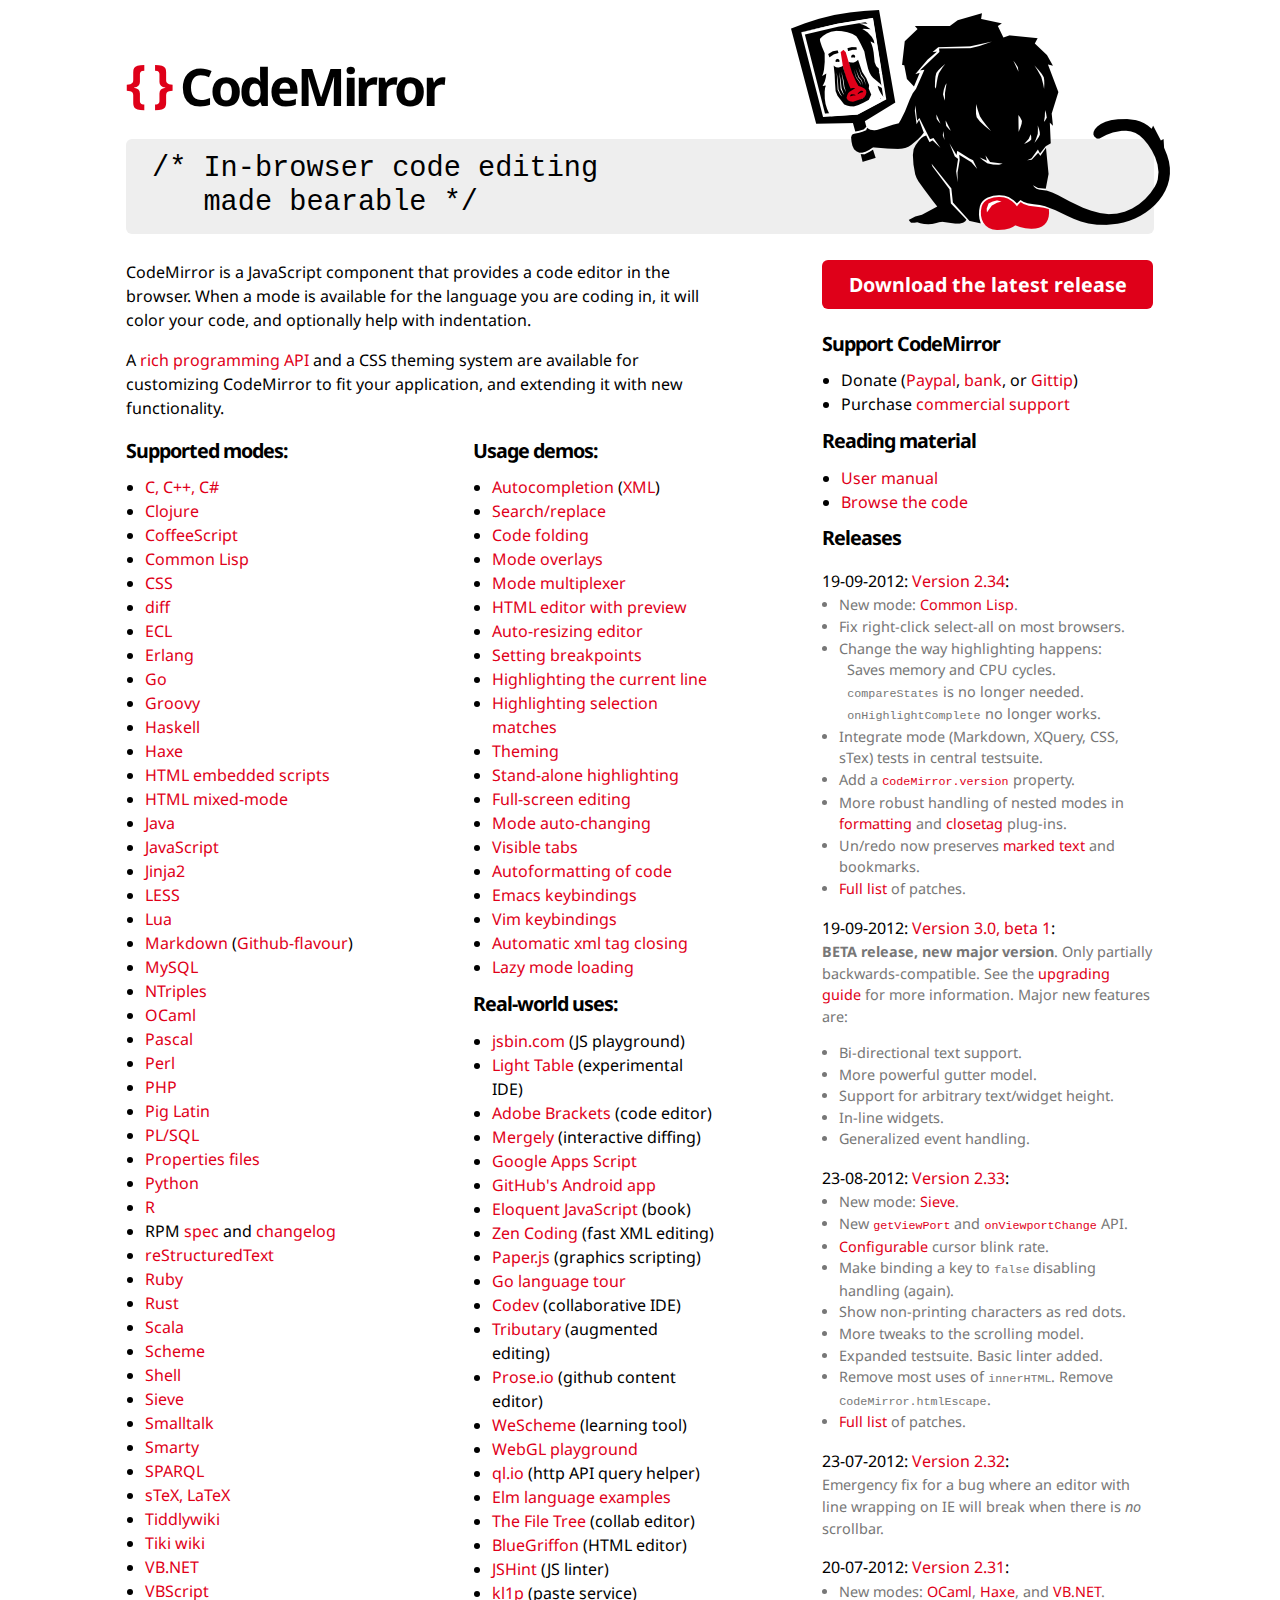
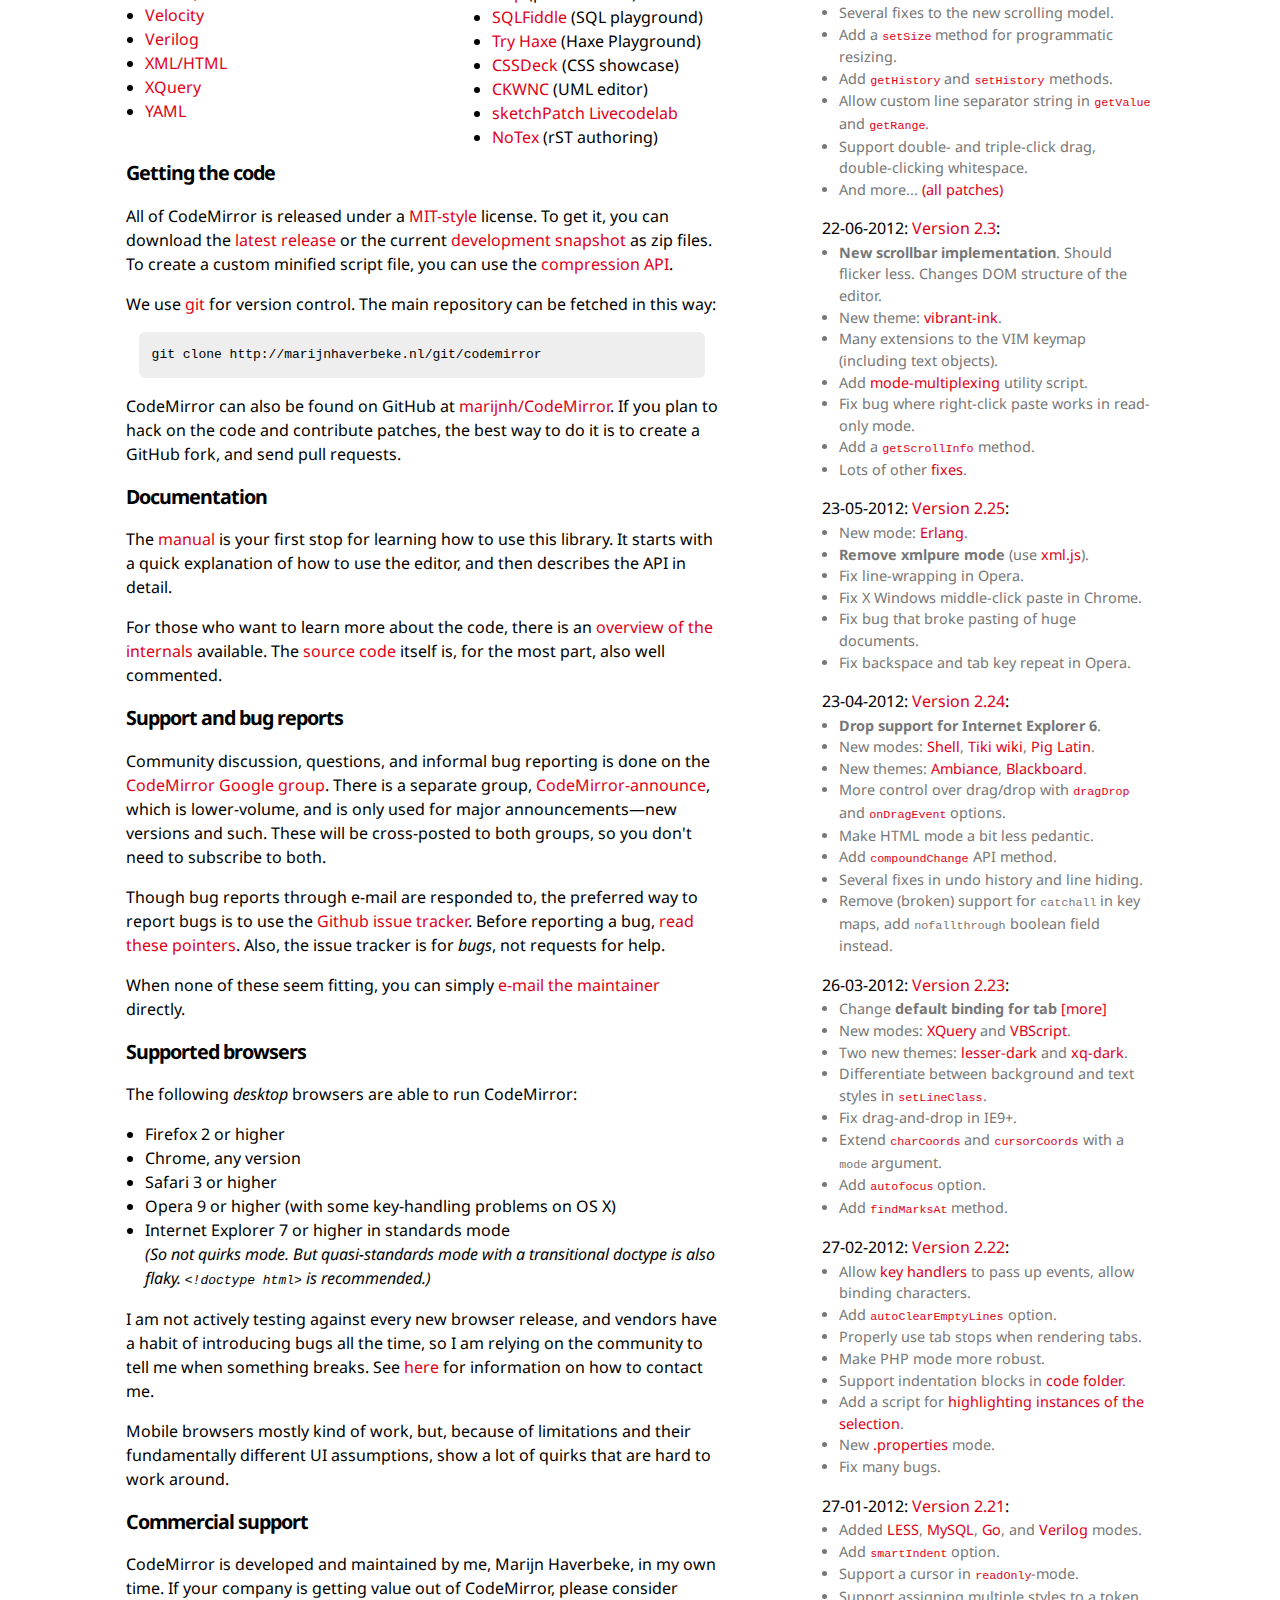
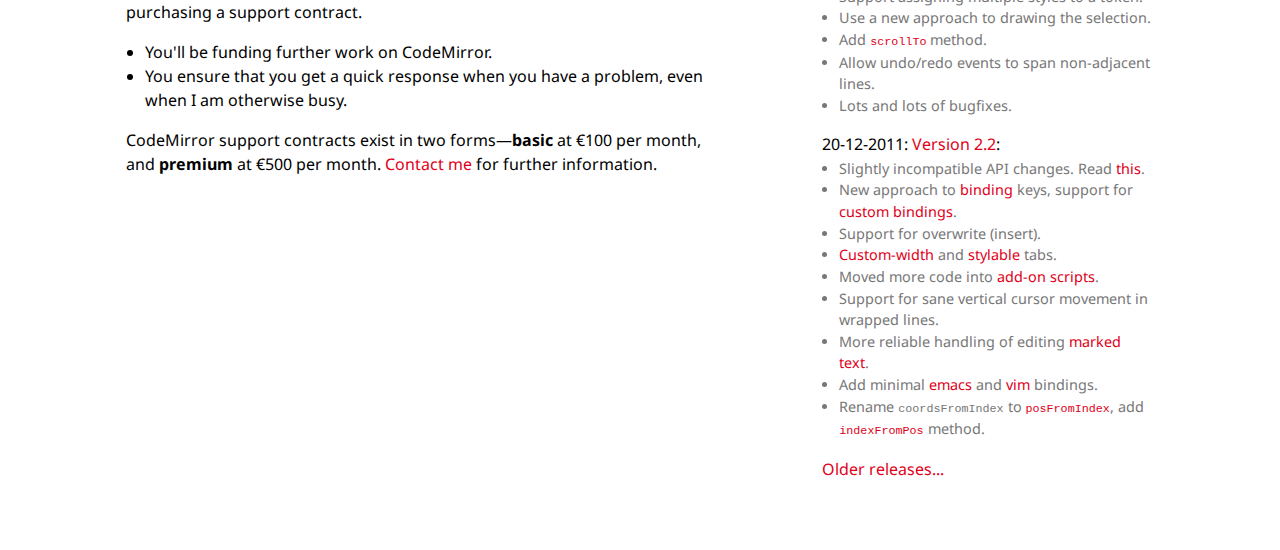
<file: components/static/admin/codemirror/index.html>
<!doctype html>
<html>
  <head>
    <meta charset="utf-8"/>
    <title>CodeMirror</title>
    <link rel="stylesheet" type="text/css" href="http://fonts.googleapis.com/css?family=Droid+Sans|Droid+Sans:bold"/>
    <link rel="stylesheet" type="text/css" href="doc/docs.css"/>
    <link rel="alternate" href="http://twitter.com/statuses/user_timeline/242283288.rss" type="application/rss+xml"/>
  </head>
  <body>

<h1><span class="logo-braces">{ }</span> <a href="http://codemirror.net/">CodeMirror</a></h1>

<div class="grey">
<img src="doc/baboon.png" class="logo" alt="logo"/>
<pre>
/* In-browser code editing
   made bearable */
</pre>
</div>

<div class="clear"><div class="left blk">

  <p style="margin-top: 0">CodeMirror is a JavaScript component that
  provides a code editor in the browser. When a mode is available for
  the language you are coding in, it will color your code, and
  optionally help with indentation.</p>

  <p>A <a href="doc/manual.html">rich programming API</a> and a CSS
  theming system are available for customizing CodeMirror to fit your
  application, and extending it with new functionality.</p>

  <div class="clear"><div class="left1 blk">

    <h2 style="margin-top: 0">Supported modes:</h2>

    <ul>
      <li><a href="mode/clike/index.html">C, C++, C#</a></li>
      <li><a href="mode/clojure/index.html">Clojure</a></li>
      <li><a href="mode/coffeescript/index.html">CoffeeScript</a></li>
      <li><a href="mode/commonlisp/index.html">Common Lisp</a></li>
      <li><a href="mode/css/index.html">CSS</a></li>
      <li><a href="mode/diff/index.html">diff</a></li>
      <li><a href="mode/ecl/index.html">ECL</a></li>
      <li><a href="mode/erlang/index.html">Erlang</a></li>
      <li><a href="mode/go/index.html">Go</a></li>
      <li><a href="mode/groovy/index.html">Groovy</a></li>
      <li><a href="mode/haskell/index.html">Haskell</a></li>
      <li><a href="mode/haxe/index.html">Haxe</a></li>
      <li><a href="mode/htmlembedded/index.html">HTML embedded scripts</a></li>
      <li><a href="mode/htmlmixed/index.html">HTML mixed-mode</a></li>
      <li><a href="mode/clike/index.html">Java</a></li>
      <li><a href="mode/javascript/index.html">JavaScript</a></li>
      <li><a href="mode/jinja2/index.html">Jinja2</a></li>
      <li><a href="mode/less/index.html">LESS</a></li>
      <li><a href="mode/lua/index.html">Lua</a></li>
      <li><a href="mode/markdown/index.html">Markdown</a> (<a href="mode/gfm/index.html">Github-flavour</a>)</li>
      <li><a href="mode/mysql/index.html">MySQL</a></li>
      <li><a href="mode/ntriples/index.html">NTriples</a></li>
      <li><a href="mode/ocaml/index.html">OCaml</a></li>
      <li><a href="mode/pascal/index.html">Pascal</a></li>
      <li><a href="mode/perl/index.html">Perl</a></li>
      <li><a href="mode/php/index.html">PHP</a></li>
      <li><a href="mode/pig/index.html">Pig Latin</a></li>
      <li><a href="mode/plsql/index.html">PL/SQL</a></li>
      <li><a href="mode/properties/index.html">Properties files</a></li>
      <li><a href="mode/python/index.html">Python</a></li>
      <li><a href="mode/r/index.html">R</a></li>
      <li>RPM <a href="mode/rpm/spec/index.html">spec</a> and <a href="mode/rpm/changes/index.html">changelog</a></li>
      <li><a href="mode/rst/index.html">reStructuredText</a></li>
      <li><a href="mode/ruby/index.html">Ruby</a></li>
      <li><a href="mode/rust/index.html">Rust</a></li>
      <li><a href="mode/clike/scala.html">Scala</a></li>
      <li><a href="mode/scheme/index.html">Scheme</a></li>
      <li><a href="mode/shell/index.html">Shell</a></li>
      <li><a href="mode/sieve/index.html">Sieve</a></li>
      <li><a href="mode/smalltalk/index.html">Smalltalk</a></li>
      <li><a href="mode/smarty/index.html">Smarty</a></li>
      <li><a href="mode/sparql/index.html">SPARQL</a></li>
      <li><a href="mode/stex/index.html">sTeX, LaTeX</a></li>
      <li><a href="mode/tiddlywiki/index.html">Tiddlywiki</a></li>
      <li><a href="mode/tiki/index.html">Tiki wiki</a></li>
      <li><a href="mode/vb/index.html">VB.NET</a></li>
      <li><a href="mode/vbscript/index.html">VBScript</a></li>
      <li><a href="mode/velocity/index.html">Velocity</a></li>
      <li><a href="mode/verilog/index.html">Verilog</a></li>
      <li><a href="mode/xml/index.html">XML/HTML</a></li>
      <li><a href="mode/xquery/index.html">XQuery</a></li>
      <li><a href="mode/yaml/index.html">YAML</a></li>
    </ul>

  </div><div class="left2 blk">

    <h2 style="margin-top: 0">Usage demos:</h2>

    <ul>
      <li><a href="demo/complete.html">Autocompletion</a> (<a href="demo/xmlcomplete.html">XML</a>)</li>
      <li><a href="demo/search.html">Search/replace</a></li>
      <li><a href="demo/folding.html">Code folding</a></li>
      <li><a href="demo/mustache.html">Mode overlays</a></li>
      <li><a href="demo/multiplex.html">Mode multiplexer</a></li>
      <li><a href="demo/preview.html">HTML editor with preview</a></li>
      <li><a href="demo/resize.html">Auto-resizing editor</a></li>
      <li><a href="demo/marker.html">Setting breakpoints</a></li>
      <li><a href="demo/activeline.html">Highlighting the current line</a></li>
      <li><a href="demo/matchhighlighter.html">Highlighting selection matches</a></li>
      <li><a href="demo/theme.html">Theming</a></li>
      <li><a href="demo/runmode.html">Stand-alone highlighting</a></li>
      <li><a href="demo/fullscreen.html">Full-screen editing</a></li>
      <li><a href="demo/changemode.html">Mode auto-changing</a></li>
      <li><a href="demo/visibletabs.html">Visible tabs</a></li>
      <li><a href="demo/formatting.html">Autoformatting of code</a></li>
      <li><a href="demo/emacs.html">Emacs keybindings</a></li>
      <li><a href="demo/vim.html">Vim keybindings</a></li>
      <li><a href="demo/closetag.html">Automatic xml tag closing</a></li>
      <li><a href="demo/loadmode.html">Lazy mode loading</a></li>
    </ul>

    <h2>Real-world uses:</h2>

    <ul>
      <li><a href="http://jsbin.com">jsbin.com</a> (JS playground)</li>
      <li><a href="http://www.chris-granger.com/2012/04/12/light-table---a-new-ide-concept/">Light Table</a> (experimental IDE)</li>
      <li><a href="http://brackets.io">Adobe Brackets</a> (code editor)</li>
      <li><a href="http://www.mergely.com/">Mergely</a> (interactive diffing)</li>
      <li><a href="https://script.google.com/">Google Apps Script</a></li>
      <li><a href="https://github.com/github/android">GitHub's Android app</a></li>
      <li><a href="http://eloquentjavascript.net/chapter1.html">Eloquent JavaScript</a> (book)</li>
      <li><a href="http://media.chikuyonok.ru/codemirror2/">Zen Coding</a> (fast XML editing)</li>
      <li><a href="http://paperjs.org/">Paper.js</a> (graphics scripting)</li>
      <li><a href="http://tour.golang.org">Go language tour</a></li>
      <li><a href="http://codev.it/">Codev</a> (collaborative IDE)</li>
      <li><a href="http://enjalot.com/tributary/2636296/sinwaves.js">Tributary</a> (augmented editing)</li>
      <li><a href="http://prose.io/">Prose.io</a> (github content editor)</li>
      <li><a href="http://www.wescheme.org/">WeScheme</a> (learning tool)</li>
      <li><a href="http://webglplayground.net/">WebGL playground</a></li>
      <li><a href="http://ql.io/">ql.io</a> (http API query helper)</li>
      <li><a href="http://elm-lang.org/Examples.elm">Elm language examples</a></li>
      <li><a href="https://thefiletree.com">The File Tree</a> (collab editor)</li>
      <li><a href="http://bluegriffon.org/">BlueGriffon</a> (HTML editor)</li>
      <li><a href="http://www.jshint.com/">JSHint</a> (JS linter)</li>
      <li><a href="http://kl1p.com/cmtest/1">kl1p</a> (paste service)</li>
      <li><a href="http://sqlfiddle.com">SQLFiddle</a> (SQL playground)</li>
      <li><a href="http://try.haxe.org">Try Haxe</a> (Haxe Playground) </li>
      <li><a href="http://cssdeck.com/">CSSDeck</a> (CSS showcase)</li>
      <li><a href="http://www.ckwnc.com/">CKWNC</a> (UML editor)</li>
      <li><a href="http://www.sketchpatch.net/labs/livecodelabIntro.html">sketchPatch Livecodelab</a></li>
      <li><a href="https://notex.ch">NoTex</a> (rST authoring)</li>
    </ul>

  </div></div>

  <h2 id="code">Getting the code</h2>

  <p>All of CodeMirror is released under a <a
  href="LICENSE">MIT-style</a> license. To get it, you can download
  the <a href="http://codemirror.net/codemirror.zip">latest
  release</a> or the current <a
  href="http://codemirror.net/codemirror-latest.zip">development
  snapshot</a> as zip files. To create a custom minified script file,
  you can use the <a href="doc/compress.html">compression API</a>.</p>

  <p>We use <a href="http://git-scm.com/">git</a> for version control.
  The main repository can be fetched in this way:</p>

  <pre class="code">git clone http://marijnhaverbeke.nl/git/codemirror</pre>

  <p>CodeMirror can also be found on GitHub at <a
  href="http://github.com/marijnh/CodeMirror">marijnh/CodeMirror</a>.
  If you plan to hack on the code and contribute patches, the best way
  to do it is to create a GitHub fork, and send pull requests.</p>

  <h2 id="documention">Documentation</h2>

  <p>The <a href="doc/manual.html">manual</a> is your first stop for
  learning how to use this library. It starts with a quick explanation
  of how to use the editor, and then describes the API in detail.</p>

  <p>For those who want to learn more about the code, there is
  an <a href="doc/internals.html">overview of the internals</a> available.
  The <a href="http://github.com/marijnh/CodeMirror">source code</a>
  itself is, for the most part, also well commented.</p>

  <h2 id="support">Support and bug reports</h2>

  <p>Community discussion, questions, and informal bug reporting is
  done on
  the <a href="http://groups.google.com/group/codemirror">CodeMirror
  Google group</a>. There is a separate
  group, <a href="http://groups.google.com/group/codemirror-announce">CodeMirror-announce</a>,
  which is lower-volume, and is only used for major announcements—new
  versions and such. These will be cross-posted to both groups, so you
  don't need to subscribe to both.</p>

  <p>Though bug reports through e-mail are responded to, the preferred
  way to report bugs is to use
  the <a href="http://github.com/marijnh/CodeMirror/issues">Github
  issue tracker</a>. Before reporting a
  bug, <a href="doc/reporting.html">read these pointers</a>. Also,
  the issue tracker is for <em>bugs</em>, not requests for help.</p>

  <p>When none of these seem fitting, you can
  simply <a href="mailto:marijnh@gmail.com">e-mail the maintainer</a>
  directly.</p>

  <h2 id="supported">Supported browsers</h2>

  <p>The following <em>desktop</em> browsers are able to run CodeMirror:</p>

  <ul>
    <li>Firefox 2 or higher</li>
    <li>Chrome, any version</li>
    <li>Safari 3 or higher</li>
    <li>Opera 9 or higher (with some key-handling problems on OS X)</li>
    <li>Internet Explorer 7 or higher in standards mode<br>
      <em>(So not quirks mode. But quasi-standards mode with a
      transitional doctype is also flaky. <code>&lt;!doctype
      html></code> is recommended.)</em></li>
  </ul>

  <p>I am not actively testing against every new browser release, and
  vendors have a habit of introducing bugs all the time, so I am
  relying on the community to tell me when something breaks.
  See <a href="#support">here</a> for information on how to contact
  me.</p>

  <p>Mobile browsers mostly kind of work, but, because of limitations
  and their fundamentally different UI assumptions, show a lot of
  quirks that are hard to work around.</p>

  <h2 id="commercial">Commercial support</h2>

  <p>CodeMirror is developed and maintained by me, Marijn Haverbeke,
  in my own time. If your company is getting value out of CodeMirror,
  please consider purchasing a support contract.</p>

  <ul>
    <li>You'll be funding further work on CodeMirror.</li>
    <li>You ensure that you get a quick response when you have a
    problem, even when I am otherwise busy.</li>
  </ul>

  <p>CodeMirror support contracts exist in two
  forms—<strong>basic</strong> at €100 per month,
  and <strong>premium</strong> at €500 per
  month. <a href="mailto:marijnh@gmail.com">Contact me</a> for further
  information.</p>

</div>

<div class="right blk">

  <a href="http://codemirror.net/codemirror.zip" class="download">Download the latest release</a>

  <h2>Support CodeMirror</h2>

  <ul>
    <li>Donate
    (<span onclick="document.getElementById('paypal').submit();"
    class="quasilink">Paypal</span>,
    <span onclick="document.getElementById('bankinfo').style.display = 'block';"
           class="quasilink">bank</span>, or
    <a href="https://www.gittip.com/marijnh">Gittip</a>)</li>
    <li>Purchase <a href="#commercial">commercial support</a></li>
  </ul>

  <p id="bankinfo" style="display: none;">
    Bank: <i>Rabobank</i><br/>
    Country: <i>Netherlands</i><br/>
    SWIFT: <i>RABONL2U</i><br/>
    Account: <i>147850770</i><br/>
    Name: <i>Marijn Haverbeke</i><br/>
    IBAN: <i>NL26 RABO 0147 8507 70</i>
  </p>

  <h2>Reading material</h2>

  <ul>
    <li><a href="doc/manual.html">User manual</a></li>
    <li><a href="http://github.com/marijnh/CodeMirror">Browse the code</a></li>
  </ul>

  <h2 id=releases>Releases</h2>

  <p class="rel">19-09-2012: <a href="http://codemirror.net/codemirror-2.34.zip">Version 2.34</a>:</p>

  <ul class="rel-note">
    <li>New mode: <a href="mode/commonlisp/index.html">Common Lisp</a>.</li>
    <li>Fix right-click select-all on most browsers.</li>
    <li>Change the way highlighting happens:<br>&nbsp; Saves memory and CPU cycles.<br>&nbsp; <code>compareStates</code> is no longer needed.<br>&nbsp; <code>onHighlightComplete</code> no longer works.</li>
    <li>Integrate mode (Markdown, XQuery, CSS, sTex) tests in central testsuite.</li>
    <li>Add a <a href="doc/manual.html#version"><code>CodeMirror.version</code></a> property.</li>
    <li>More robust handling of nested modes in <a href="demo/formatting.html">formatting</a> and <a href="demo/closetag.html">closetag</a> plug-ins.</li>
    <li>Un/redo now preserves <a href="doc/manual.html#markText">marked text</a> and bookmarks.</li>
    <li><a href="https://github.com/marijnh/CodeMirror/compare/v2.33...v2.34">Full list</a> of patches.</li>
  </ul>

  <p class="rel">19-09-2012: <a href="http://codemirror.net/codemirror-3.0beta1.zip">Version 3.0, beta 1</a>:</p>

  <p class="rel-note"><strong>BETA release, new major version</strong>. Only partially
  backwards-compatible. See
  the <a href="http://codemirror.net/3/doc/upgrade_v3.html">upgrading
  guide</a> for more information. Major new features are:</p>

  <ul class="rel-note">
    <li>Bi-directional text support.</li>
    <li>More powerful gutter model.</li>
    <li>Support for arbitrary text/widget height.</li>
    <li>In-line widgets.</li>
    <li>Generalized event handling.</li>
  </ul>

  <p class="rel">23-08-2012: <a href="http://codemirror.net/codemirror-2.33.zip">Version 2.33</a>:</p>

  <ul class="rel-note">
    <li>New mode: <a href="mode/sieve/index.html">Sieve</a>.</li>
    <li>New <a href="doc/manual.html#getViewport"><code>getViewPort</code></a> and <a href="doc/manual.html#option_onViewportChange"><code>onViewportChange</code></a> API.</li>
    <li><a href="doc/manual.html#option_cursorBlinkRate">Configurable</a> cursor blink rate.</li>
    <li>Make binding a key to <code>false</code> disabling handling (again).</li>
    <li>Show non-printing characters as red dots.</li>
    <li>More tweaks to the scrolling model.</li>
    <li>Expanded testsuite. Basic linter added.</li>
    <li>Remove most uses of <code>innerHTML</code>. Remove <code>CodeMirror.htmlEscape</code>.</li>
    <li><a href="https://github.com/marijnh/CodeMirror/compare/v2.32...v2.33">Full list</a> of patches.</li>
  </ul>

  <p class="rel">23-07-2012: <a href="http://codemirror.net/codemirror-2.32.zip">Version 2.32</a>:</p>

  <p class="rel-note">Emergency fix for a bug where an editor with
  line wrapping on IE will break when there is <em>no</em>
  scrollbar.</p>

  <p class="rel">20-07-2012: <a href="http://codemirror.net/codemirror-2.31.zip">Version 2.31</a>:</p>

  <ul class="rel-note">
    <li>New modes: <a href="mode/ocaml/index.html">OCaml</a>, <a href="mode/haxe/index.html">Haxe</a>, and <a href="mode/vb/index.html">VB.NET</a>.</li>
    <li>Several fixes to the new scrolling model.</li>
    <li>Add a <a href="doc/manual.html#setSize"><code>setSize</code></a> method for programmatic resizing.</li>
    <li>Add <a href="doc/manual.html#getHistory"><code>getHistory</code></a> and <a href="doc/manual.html#setHistory"><code>setHistory</code></a> methods.</li>
    <li>Allow custom line separator string in <a href="doc/manual.html#getValue"><code>getValue</code></a> and <a href="doc/manual.html#getRange"><code>getRange</code></a>.</li>
    <li>Support double- and triple-click drag, double-clicking whitespace.</li>
    <li>And more... <a href="https://github.com/marijnh/CodeMirror/compare/v2.3...v2.31">(all patches)</a></li>
  </ul>

  <p class="rel">22-06-2012: <a href="http://codemirror.net/codemirror-2.3.zip">Version 2.3</a>:</p>

  <ul class="rel-note">
    <li><strong>New scrollbar implementation</strong>. Should flicker less. Changes DOM structure of the editor.</li>
    <li>New theme: <a href="demo/theme.html?vibrant-ink">vibrant-ink</a>.</li>
    <li>Many extensions to the VIM keymap (including text objects).</li>
    <li>Add <a href="demo/multiplex.html">mode-multiplexing</a> utility script.</li>
    <li>Fix bug where right-click paste works in read-only mode.</li>
    <li>Add a <a href="doc/manual.html#getScrollInfo"><code>getScrollInfo</code></a> method.</li>
    <li>Lots of other <a href="https://github.com/marijnh/CodeMirror/compare/v2.25...v2.3">fixes</a>.</li>
  </ul>

  <p class="rel">23-05-2012: <a href="http://codemirror.net/codemirror-2.25.zip">Version 2.25</a>:</p>

  <ul class="rel-note">
    <li>New mode: <a href="mode/erlang/index.html">Erlang</a>.</li>
    <li><strong>Remove xmlpure mode</strong> (use <a href="mode/xml/index.html">xml.js</a>).</li>
    <li>Fix line-wrapping in Opera.</li>
    <li>Fix X Windows middle-click paste in Chrome.</li>
    <li>Fix bug that broke pasting of huge documents.</li>
    <li>Fix backspace and tab key repeat in Opera.</li>
  </ul>

  <p class="rel">23-04-2012: <a href="http://codemirror.net/codemirror-2.24.zip">Version 2.24</a>:</p>

  <ul class="rel-note">
    <li><strong>Drop support for Internet Explorer 6</strong>.</li>
    <li>New
    modes: <a href="mode/shell/index.html">Shell</a>, <a href="mode/tiki/index.html">Tiki
    wiki</a>, <a href="mode/pig/index.html">Pig Latin</a>.</li>
    <li>New themes: <a href="demo/theme.html?ambiance">Ambiance</a>, <a href="demo/theme.html?blackboard">Blackboard</a>.</li>
    <li>More control over drag/drop
    with <a href="doc/manual.html#option_dragDrop"><code>dragDrop</code></a>
    and <a href="doc/manual.html#option_onDragEvent"><code>onDragEvent</code></a>
    options.</li>
    <li>Make HTML mode a bit less pedantic.</li>
    <li>Add <a href="doc/manual.html#compoundChange"><code>compoundChange</code></a> API method.</li>
    <li>Several fixes in undo history and line hiding.</li>
    <li>Remove (broken) support for <code>catchall</code> in key maps,
    add <code>nofallthrough</code> boolean field instead.</li>
  </ul>

  <p class="rel">26-03-2012: <a href="http://codemirror.net/codemirror-2.23.zip">Version 2.23</a>:</p>

  <ul class="rel-note">
    <li>Change <strong>default binding for tab</strong> <a href="javascript:void(document.getElementById('tabbinding').style.display='')">[more]</a>
      <div style="display: none" id=tabbinding>
        Starting in 2.23, these bindings are default:
        <ul><li>Tab: Insert tab character</li>
          <li>Shift-tab: Reset line indentation to default</li>
          <li>Ctrl/Cmd-[: Reduce line indentation (old tab behaviour)</li>
          <li>Ctrl/Cmd-]: Increase line indentation (old shift-tab behaviour)</li>
        </ul>
      </div>
    </li>
    <li>New modes: <a href="mode/xquery/index.html">XQuery</a> and <a href="mode/vbscript/index.html">VBScript</a>.</li>
    <li>Two new themes: <a href="mode/less/index.html">lesser-dark</a> and <a href="mode/xquery/index.html">xq-dark</a>.</li>
    <li>Differentiate between background and text styles in <a href="doc/manual.html#setLineClass"><code>setLineClass</code></a>.</li>
    <li>Fix drag-and-drop in IE9+.</li>
    <li>Extend <a href="doc/manual.html#charCoords"><code>charCoords</code></a>
    and <a href="doc/manual.html#cursorCoords"><code>cursorCoords</code></a> with a <code>mode</code> argument.</li>
    <li>Add <a href="doc/manual.html#option_autofocus"><code>autofocus</code></a> option.</li>
    <li>Add <a href="doc/manual.html#findMarksAt"><code>findMarksAt</code></a> method.</li>
  </ul>

  <p class="rel">27-02-2012: <a href="http://codemirror.net/codemirror-2.22.zip">Version 2.22</a>:</p>

  <ul class="rel-note">
    <li>Allow <a href="doc/manual.html#keymaps">key handlers</a> to pass up events, allow binding characters.</li>
    <li>Add <a href="doc/manual.html#option_autoClearEmptyLines"><code>autoClearEmptyLines</code></a> option.</li>
    <li>Properly use tab stops when rendering tabs.</li>
    <li>Make PHP mode more robust.</li>
    <li>Support indentation blocks in <a href="doc/manual.html#util_foldcode">code folder</a>.</li>
    <li>Add a script for <a href="doc/manual.html#util_match-highlighter">highlighting instances of the selection</a>.</li>
    <li>New <a href="mode/properties/index.html">.properties</a> mode.</li>
    <li>Fix many bugs.</li>
  </ul>

  <p class="rel">27-01-2012: <a href="http://codemirror.net/codemirror-2.21.zip">Version 2.21</a>:</p>

  <ul class="rel-note">
    <li>Added <a href="mode/less/index.html">LESS</a>, <a href="mode/mysql/index.html">MySQL</a>,
    <a href="mode/go/index.html">Go</a>, and <a href="mode/verilog/index.html">Verilog</a> modes.</li>
    <li>Add <a href="doc/manual.html#option_smartIndent"><code>smartIndent</code></a>
    option.</li>
    <li>Support a cursor in <a href="doc/manual.html#option_readOnly"><code>readOnly</code></a>-mode.</li>
    <li>Support assigning multiple styles to a token.</li>
    <li>Use a new approach to drawing the selection.</li>
    <li>Add <a href="doc/manual.html#scrollTo"><code>scrollTo</code></a> method.</li>
    <li>Allow undo/redo events to span non-adjacent lines.</li>
    <li>Lots and lots of bugfixes.</li>
  </ul>

  <p class="rel">20-12-2011: <a href="http://codemirror.net/codemirror-2.2.zip">Version 2.2</a>:</p>

  <ul class="rel-note">
    <li>Slightly incompatible API changes. Read <a href="doc/upgrade_v2.2.html">this</a>.</li>
    <li>New approach
    to <a href="doc/manual.html#option_extraKeys">binding</a> keys,
    support for <a href="doc/manual.html#option_keyMap">custom
    bindings</a>.</li>
    <li>Support for overwrite (insert).</li>
    <li><a href="doc/manual.html#option_tabSize">Custom-width</a>
    and <a href="demo/visibletabs.html">stylable</a> tabs.</li>
    <li>Moved more code into <a href="doc/manual.html#addons">add-on scripts</a>.</li>
    <li>Support for sane vertical cursor movement in wrapped lines.</li>
    <li>More reliable handling of
    editing <a href="doc/manual.html#markText">marked text</a>.</li>
    <li>Add minimal <a href="demo/emacs.html">emacs</a>
    and <a href="demo/vim.html">vim</a> bindings.</li>
    <li>Rename <code>coordsFromIndex</code>
    to <a href="doc/manual.html#posFromIndex"><code>posFromIndex</code></a>,
    add <a href="doc/manual.html#indexFromPos"><code>indexFromPos</code></a>
    method.</li>
  </ul>

  <p><a href="doc/oldrelease.html">Older releases...</a></p>

</div></div>

<div style="height: 2em">&nbsp;</div>

  <form action="https://www.paypal.com/cgi-bin/webscr" method="post" id="paypal">
    <input type="hidden" name="cmd" value="_s-xclick"/>
    <input type="hidden" name="hosted_button_id" value="3FVHS5FGUY7CC"/>
  </form>

  </body>
</html>
</file>
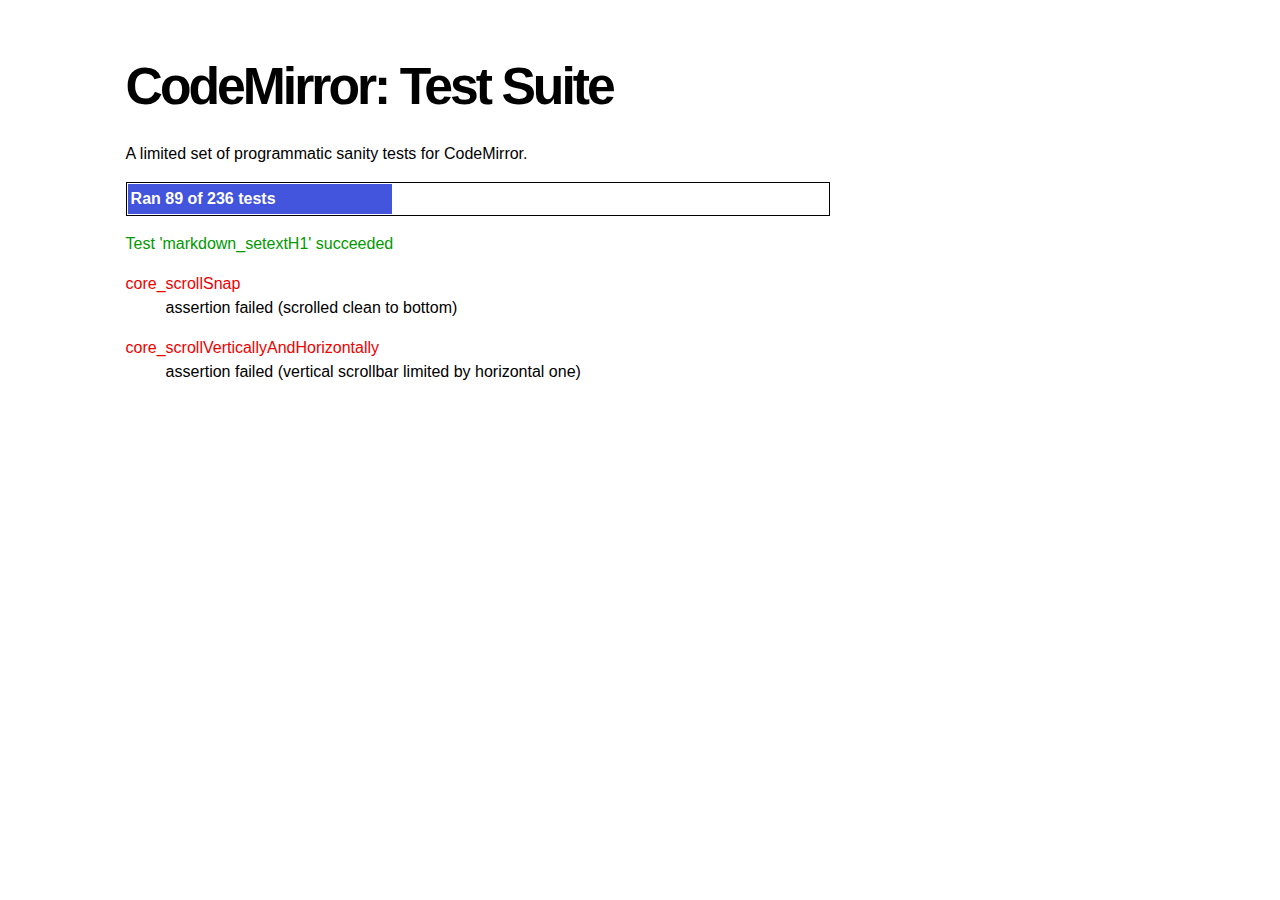
<file: components/static/admin/codemirror/test/index.html>
<!doctype html>
<html>
  <head>
    <meta charset="utf-8">
    <title>CodeMirror: Test Suite</title>
    <link rel="stylesheet" href="../lib/codemirror.css">
    <link rel="stylesheet" href="../doc/docs.css">
    <link rel="stylesheet" href="mode_test.css">
    <script src="../lib/codemirror.js"></script>
    <script src="../lib/util/overlay.js"></script>
    <script src="../mode/javascript/javascript.js"></script>
    <script src="../mode/xml/xml.js"></script>

    <style type="text/css">
      .ok {color: #090;}
      .fail {color: #e00;}
      .error {color: #c90;}
      .done {font-weight: bold;}
      #progress {
        background: #45d;
        color: white;
        text-shadow: 0 0 1px #45d, 0 0 2px #45d, 0 0 3px #45d;
        font-weight: bold;
        white-space: pre;
      }
    </style>
  </head>
  <body>
    <h1>CodeMirror: Test Suite</h1>

    <p>A limited set of programmatic sanity tests for CodeMirror.</p>

    <div style="border: 1px solid black; padding: 1px; max-width: 700px;">
      <div style="width: 0px;" id=progress><div style="padding: 3px;">Ran <span id="progress_ran">0</span><span id="progress_total"> of 0</span> tests</div></div>
    </div>
    <p id=status>Please enable JavaScript...</p>
    <div id=output></div>

    <div style="visibility: hidden" id=testground></div>

    <script src="driver.js"></script>
    <script src="test.js"></script>
    <script src="mode_test.js"></script>
    <script src="../mode/css/css.js"></script>
    <script src="../mode/css/test.js"></script>
    <script src="../mode/markdown/markdown.js"></script>
    <script src="../mode/markdown/test.js"></script>
    <script src="../mode/gfm/gfm.js"></script>
    <script src="../mode/gfm/test.js"></script>
    <script src="../mode/stex/stex.js"></script>
    <script src="../mode/stex/test.js"></script>
    <script>
      window.onload = function() {
        runHarness();
      };
      CodeMirror.connect(window, 'hashchange', function(){
        runHarness();
      });

      function esc(str) {
        return str.replace(/[<&]/, function(ch) { return ch == "<" ? "&lt;" : "&amp;"; });
      }

      var output = document.getElementById("output"),
          progress = document.getElementById("progress"),
          progressRan = document.getElementById("progress_ran").childNodes[0],
          progressTotal = document.getElementById("progress_total").childNodes[0];
      var count = 0,
          failed = 0,
          bad = "",
          running = false, // Flag that states tests are running
         quit = false, // Flag to quit tests ASAP
         verbose = false; // Adds message for *every* test to output
      
      function runHarness(){
        if (running) {
          quit = true;
          setStatus("Restarting tests...", '', true);
          setTimeout(function(){runHarness();}, 500);
          return;
        }
        if (window.location.hash.substr(1)){
          debug = window.location.hash.substr(1).split(",");
        } else {
          debug = null;
        }
        quit = false;
        running = true;
        setStatus("Loading tests...");
        count = 0;
        failed = 0;
        bad = "";
        verbose = false;
        debugUsed = Array();
        totalTests = tests.length;
        progressTotal.nodeValue = " of " + totalTests;
        progressRan.nodeValue = count;
        output.innerHTML = '';
        document.getElementById("testground").innerHTML = "<form>" +
          "<textarea id=\"code\" name=\"code\"></textarea>" +
          "<input type=submit value=ok name=submit>" +
          "</form>";
        runTests(displayTest);
      }
      
      function setStatus(message, className, force){
        if (quit && !force) return;
        if (!message) throw("must provide message");
        var status = document.getElementById("status").childNodes[0];
        status.nodeValue = message;
        status.parentNode.className = className;
      }
      function addOutput(name, className, code){
        var newOutput = document.createElement("dl");
        var newTitle = document.createElement("dt");
        newTitle.className = className;
        newTitle.appendChild(document.createTextNode(name));
        newOutput.appendChild(newTitle);
        var newMessage = document.createElement("dd");
        newMessage.innerHTML = code;
        newOutput.appendChild(newTitle);
        newOutput.appendChild(newMessage);
        output.appendChild(newOutput);
      }
      function displayTest(type, name, customMessage) {
        var message = "???";
        if (type != "done") ++count;
        progress.style.width = (count * (progress.parentNode.clientWidth - 2) / totalTests) + "px";
        progressTotal.nodeValue = " of " + totalTests +
          (debugUsed.length && type != "done" ? "+" : "");
        progressRan.nodeValue = count;
        if (type == "ok") {
          message = "Test '" + name + "' succeeded";
          if (!verbose) customMessage = false;
        } else if (type == "expected") {
          message = "Test '" + name + "' failed as expected";
          if (!verbose) customMessage = false;
        } else if (type == "error" || type == "fail") {
          ++failed;
          message = "Test '" + name + "' failed";
        } else if (type == "done") {
          if (failed) {
            type += " fail";
            message = failed + " failure" + (failed > 1 ? "s" : "");
          } else if (count < totalTests) {
            failed = totalTests - count;
            type += " fail";
            message = failed + " failure" + (failed > 1 ? "s" : "");
          } else {
            type += " ok";
            message = "All passed";
          }
          if (debug && debug.length) {
            var bogusTests = totalTests - count;
            message += " — " + bogusTests + " nonexistent test" +
              (bogusTests > 1 ? "s" : "") + " requested by location.hash: " +
              "`" + debug.join("`, `") + "`";
          } else {
            progressTotal.nodeValue = '';
          }
          customMessage = true; // Hack to avoid adding to output
        }
        if (verbose && !customMessage)  customMessage = message;
        setStatus(message, type);
        if (customMessage.length > 0) {
          addOutput(name, type, customMessage);
        }
      }
    </script>
  </body>
</html>
</file>
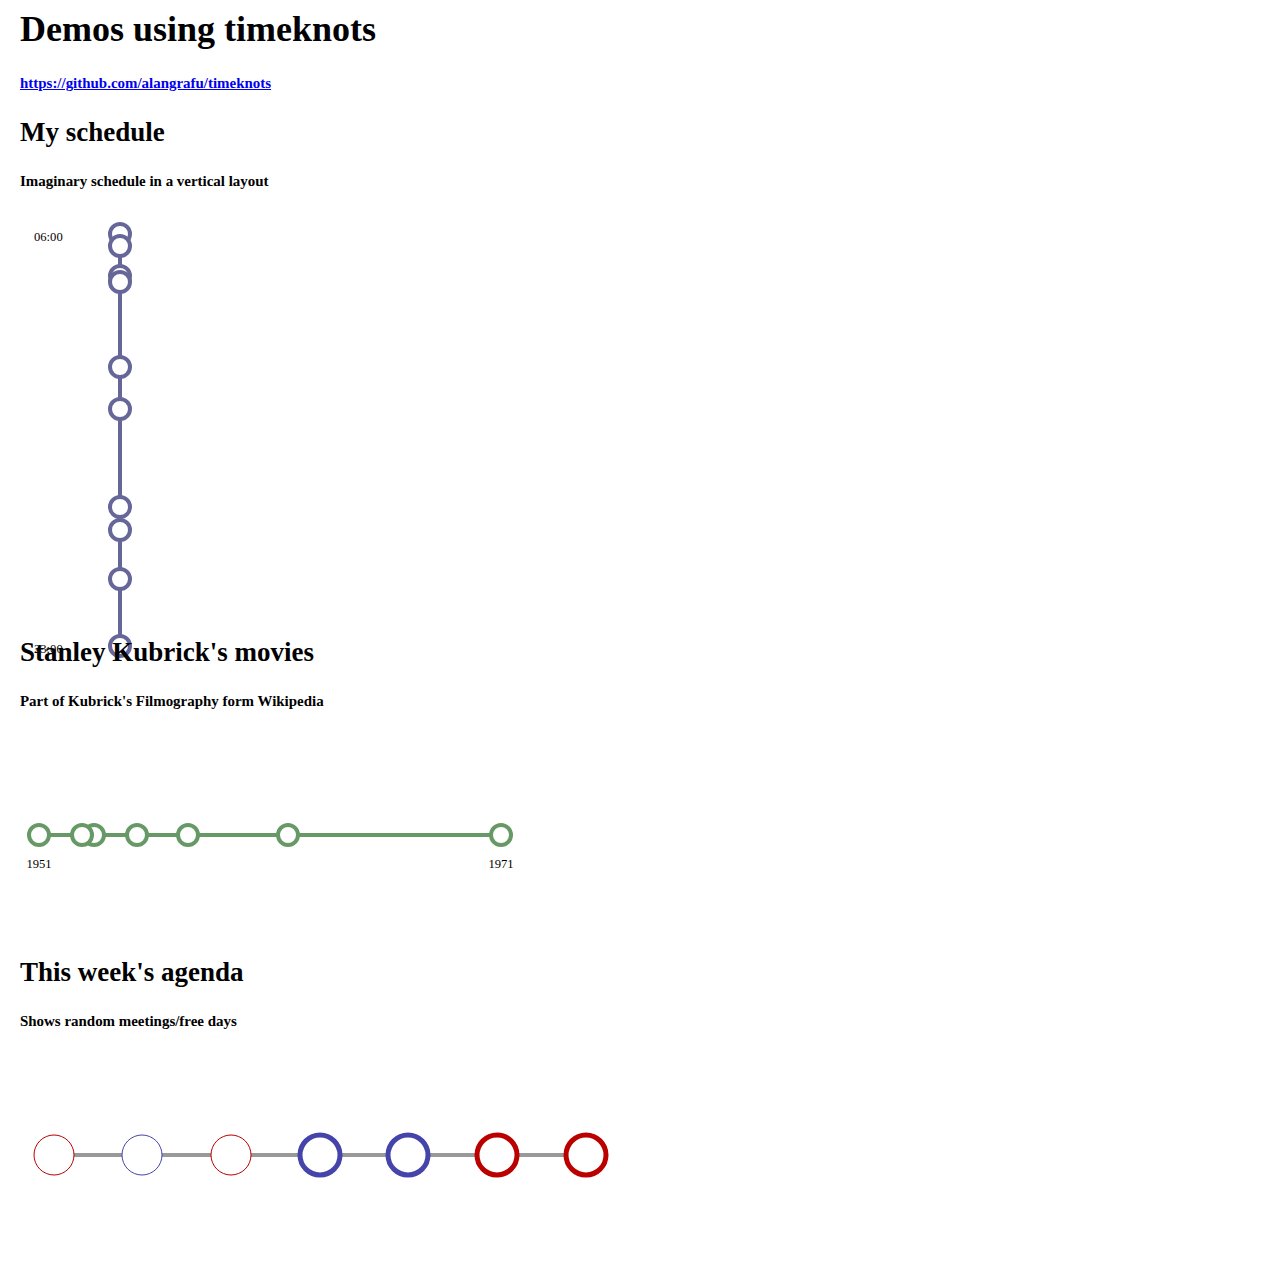
<file: components/static/vendor/timeknots/example/index.html>
<html>
<head>
<meta http-equiv="Content-Type" content="text/html; charset=UTF-8" /> 
<script src="../src/d3.v2.min.js" type="application/javascript"></script>
<script src="../src/timeknots-min.js" type="application/javascript"></script>
<link href="http://twitter.github.com/bootstrap/assets/css/bootstrap.css" rel="stylesheet">
<link href="http://twitter.github.com/bootstrap/assets/css/bootstrap-responsive.css" rel="stylesheet">
<style>
body {
  font: 18px "Helvetica Neue";
  font-weight:300;
  text-rendering: optimizeLegibility;
  margin-left: 20px;
}
</style>
</head>
<body>
<div class="fluid-row">
<div class="well span11 pagination-centered">
<h1>Demos using timeknots</h1>
<h5><a href='https://github.com/alangrafu/timeknots'>https://github.com/alangrafu/timeknots</a></h5>
</div>
</div>
<div class="fluid-row">
<div class="span3">
 <h2>My schedule</h2>
 <h5>Imaginary schedule in a vertical layout</h5>
 <div id="timeline2" style="width:200px;height: 400px;"></div>
</div>
<div class="span6">
 <h2>Stanley Kubrick's movies</h2>
 <h5>Part of Kubrick's Filmography form Wikipedia</h5>
 <div id="timeline1" style="width:500px;"></div>
 <h2>This week's agenda</h2>
 <h5>Shows random meetings/free days</h5>
 <div id="timeline3" style="width:500px;height: 200px;"></div>
</div>
</div>
<script type="text/javascript">

var kurbickFilms = [{name:"Day of the Fight", date: "1951-04-26", img: "http://upload.wikimedia.org/wikipedia/en/thumb/c/c4/Day_of_the_Fight_title.jpg/215px-Day_of_the_Fight_title.jpg"},
  {name:"The Seafarers", 	date:"1953-10-15", img: "http://upload.wikimedia.org/wikipedia/en/thumb/6/6c/Seafarers_title.jpg/225px-Seafarers_title.jpg"},
  {name:"Lolita (1962 film)", 	date:"1962-06-13", img: "http://upload.wikimedia.org/wikipedia/en/thumb/7/72/LolitaPoster.jpg/215px-LolitaPoster.jpg"},
  {name:"Fear and Desire", date:	"1953-03-31", img: "http://upload.wikimedia.org/wikipedia/en/f/f7/Fear_and_Desire_Poster.jpg"},
  {name:"Paths of Glory", date:	"1957-12-25", img: "http://upload.wikimedia.org/wikipedia/en/thumb/b/bc/PathsOfGloryPoster.jpg/220px-PathsOfGloryPoster.jpg"},
  {name:"A Clockwork Orange (film)", date:	"1971-12-19", img: "http://upload.wikimedia.org/wikipedia/en/thumb/4/48/Clockwork_orangeA.jpg/220px-Clockwork_orangeA.jpg"},
  {name:"Killer's Kiss", date:	"1955-09-28", img: "http://upload.wikimedia.org/wikipedia/en/thumb/a/a6/KillersKissPoster.jpg/220px-KillersKissPoster.jpg"}
];

TimeKnots.draw("#timeline1", kurbickFilms, {dateFormat: "%B %Y", color: "#696", width:500, showLabels: true, labelFormat: "%Y"});

var mySchedule = [{name:"Wake up", date: "2012-09-28T06:00:00"},
  {name:"Breakfast", 	date:"2012-09-28T06:30:00"},
  {name:"Leave kids at school", 	date:"2012-09-28T07:45:00"},
  {name:"Check email", date:	"2012-09-28T08:00:00"},
  {name:"Lunch", date:	"2012-09-28T11:30:00"},
  {name:"Send report", date:	"2012-09-28T13:15:00"},
  {name:"Pick kids", date:	"2012-09-28T17:16:00"},
  {name:"Dinner", date:	"2012-09-28T18:13:00"},
  {name:"Watch a movie", date:	"2012-09-28T20:16:00"},
  {name:"Go to sleep", date:	"2012-09-28T23:00:00"}
];
TimeKnots.draw("#timeline2", mySchedule, {horizontalLayout: false, color: "#669", height: 450, width:200, showLabels: true, labelFormat:"%H:%M"});



var agenda = new Array();
var day = 86400000;
var today = new Date();
for(var i=-3; i<4; i++){
  var thisdate = new Date(today.getTime() + i*day).toUTCString();
  var thiscolor = "#44a";
  var thisname = "Free day";
  if(Math.random()>0.5){
   thiscolor = "#b00";
   thisname = "Meeting";
  }
  var thiswidth = (i<0)?1:5;
  agenda.push({date: thisdate, name: thisname, color:thiscolor, lineWidth: thiswidth })
}
TimeKnots.draw("#timeline3", agenda, {dateFormat: "%A", radius: 20});


</script>

</body>
</html>
</file>
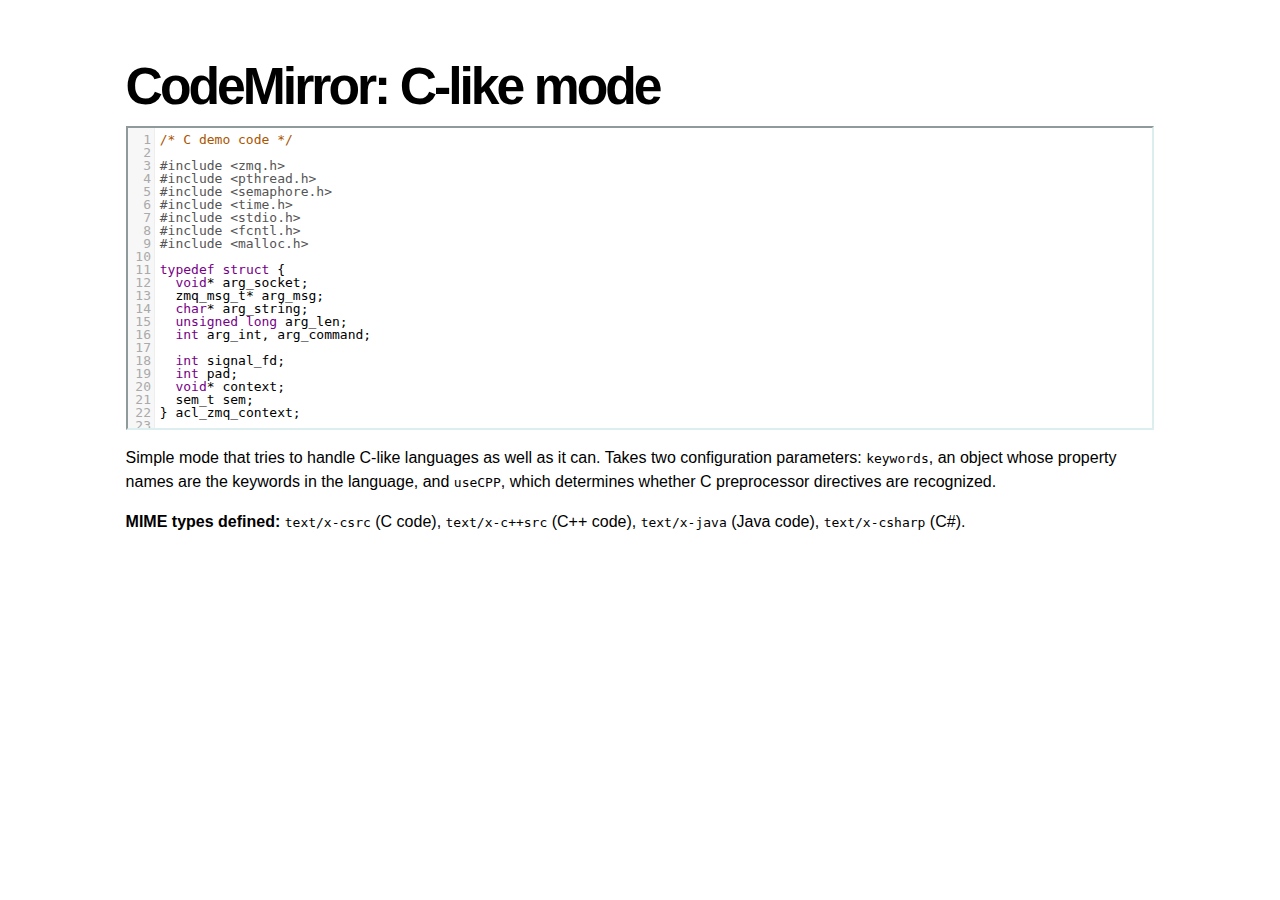
<file: components/static/admin/codemirror/mode/clike/index.html>
<!doctype html>
<html>
  <head>
    <meta charset="utf-8">
    <title>CodeMirror: C-like mode</title>
    <link rel="stylesheet" href="../../lib/codemirror.css">
    <script src="../../lib/codemirror.js"></script>
    <script src="clike.js"></script>
    <link rel="stylesheet" href="../../doc/docs.css">
    <style>.CodeMirror {border: 2px inset #dee;}</style>
  </head>
  <body>
    <h1>CodeMirror: C-like mode</h1>

<form><textarea id="code" name="code">
/* C demo code */

#include <zmq.h>
#include <pthread.h>
#include <semaphore.h>
#include <time.h>
#include <stdio.h>
#include <fcntl.h>
#include <malloc.h>

typedef struct {
  void* arg_socket;
  zmq_msg_t* arg_msg;
  char* arg_string;
  unsigned long arg_len;
  int arg_int, arg_command;

  int signal_fd;
  int pad;
  void* context;
  sem_t sem;
} acl_zmq_context;

#define p(X) (context->arg_##X)

void* zmq_thread(void* context_pointer) {
  acl_zmq_context* context = (acl_zmq_context*)context_pointer;
  char ok = 'K', err = 'X';
  int res;

  while (1) {
    while ((res = sem_wait(&amp;context->sem)) == EINTR);
    if (res) {write(context->signal_fd, &amp;err, 1); goto cleanup;}
    switch(p(command)) {
    case 0: goto cleanup;
    case 1: p(socket) = zmq_socket(context->context, p(int)); break;
    case 2: p(int) = zmq_close(p(socket)); break;
    case 3: p(int) = zmq_bind(p(socket), p(string)); break;
    case 4: p(int) = zmq_connect(p(socket), p(string)); break;
    case 5: p(int) = zmq_getsockopt(p(socket), p(int), (void*)p(string), &amp;p(len)); break;
    case 6: p(int) = zmq_setsockopt(p(socket), p(int), (void*)p(string), p(len)); break;
    case 7: p(int) = zmq_send(p(socket), p(msg), p(int)); break;
    case 8: p(int) = zmq_recv(p(socket), p(msg), p(int)); break;
    case 9: p(int) = zmq_poll(p(socket), p(int), p(len)); break;
    }
    p(command) = errno;
    write(context->signal_fd, &amp;ok, 1);
  }
 cleanup:
  close(context->signal_fd);
  free(context_pointer);
  return 0;
}

void* zmq_thread_init(void* zmq_context, int signal_fd) {
  acl_zmq_context* context = malloc(sizeof(acl_zmq_context));
  pthread_t thread;

  context->context = zmq_context;
  context->signal_fd = signal_fd;
  sem_init(&amp;context->sem, 1, 0);
  pthread_create(&amp;thread, 0, &amp;zmq_thread, context);
  pthread_detach(thread);
  return context;
}
</textarea></form>

    <script>
      var editor = CodeMirror.fromTextArea(document.getElementById("code"), {
        lineNumbers: true,
        matchBrackets: true,
        mode: "text/x-csrc"
      });
    </script>

    <p>Simple mode that tries to handle C-like languages as well as it
    can. Takes two configuration parameters: <code>keywords</code>, an
    object whose property names are the keywords in the language,
    and <code>useCPP</code>, which determines whether C preprocessor
    directives are recognized.</p>

    <p><strong>MIME types defined:</strong> <code>text/x-csrc</code>
    (C code), <code>text/x-c++src</code> (C++
    code), <code>text/x-java</code> (Java
    code), <code>text/x-csharp</code> (C#).</p>
  </body>
</html>
</file>
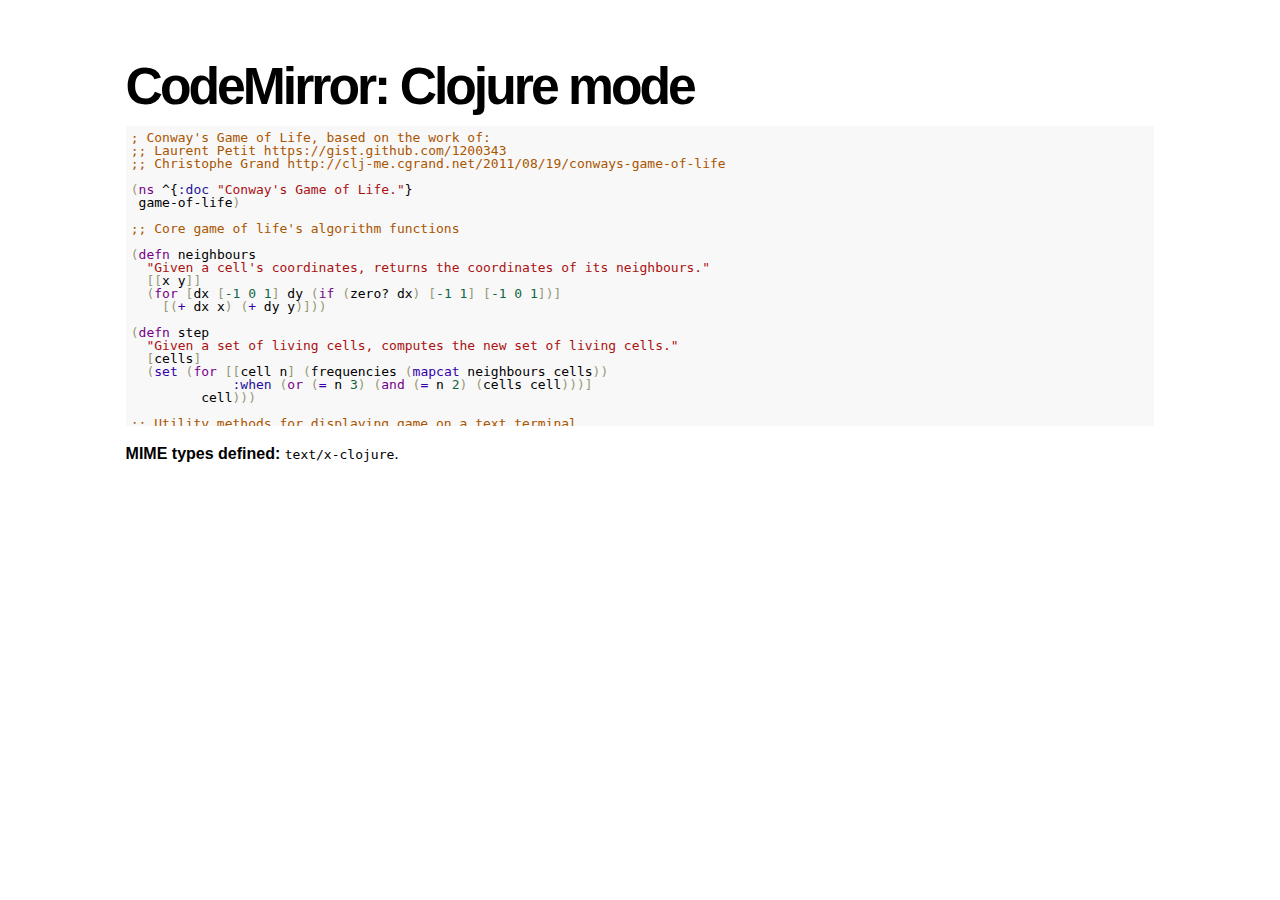
<file: components/static/admin/codemirror/mode/clojure/index.html>
<!doctype html>
<html>
  <head>
    <meta charset="utf-8">
    <title>CodeMirror: Clojure mode</title>
    <link rel="stylesheet" href="../../lib/codemirror.css">
    <script src="../../lib/codemirror.js"></script>
    <script src="clojure.js"></script>
    <style>.CodeMirror {background: #f8f8f8;}</style>
    <link rel="stylesheet" href="../../doc/docs.css">
  </head>
  <body>
    <h1>CodeMirror: Clojure mode</h1>
    <form><textarea id="code" name="code">
; Conway's Game of Life, based on the work of:
;; Laurent Petit https://gist.github.com/1200343
;; Christophe Grand http://clj-me.cgrand.net/2011/08/19/conways-game-of-life

(ns ^{:doc "Conway's Game of Life."}
 game-of-life)

;; Core game of life's algorithm functions

(defn neighbours 
  "Given a cell's coordinates, returns the coordinates of its neighbours."
  [[x y]]
  (for [dx [-1 0 1] dy (if (zero? dx) [-1 1] [-1 0 1])]
    [(+ dx x) (+ dy y)]))

(defn step 
  "Given a set of living cells, computes the new set of living cells."
  [cells]
  (set (for [[cell n] (frequencies (mapcat neighbours cells))
             :when (or (= n 3) (and (= n 2) (cells cell)))]
         cell)))

;; Utility methods for displaying game on a text terminal

(defn print-board 
  "Prints a board on *out*, representing a step in the game."
  [board w h]
  (doseq [x (range (inc w)) y (range (inc h))]
    (if (= y 0) (print "\n")) 
    (print (if (board [x y]) "[X]" " . "))))

(defn display-grids 
  "Prints a squence of boards on *out*, representing several steps."
  [grids w h]
  (doseq [board grids]
    (print-board board w h)
    (print "\n")))

;; Launches an example board

(def 
  ^{:doc "board represents the initial set of living cells"}
   board #{[2 1] [2 2] [2 3]})

(display-grids (take 3 (iterate step board)) 5 5) </textarea></form>
    <script>
      var editor = CodeMirror.fromTextArea(document.getElementById("code"), {});
    </script>

    <p><strong>MIME types defined:</strong> <code>text/x-clojure</code>.</p>

  </body>
</html>
</file>
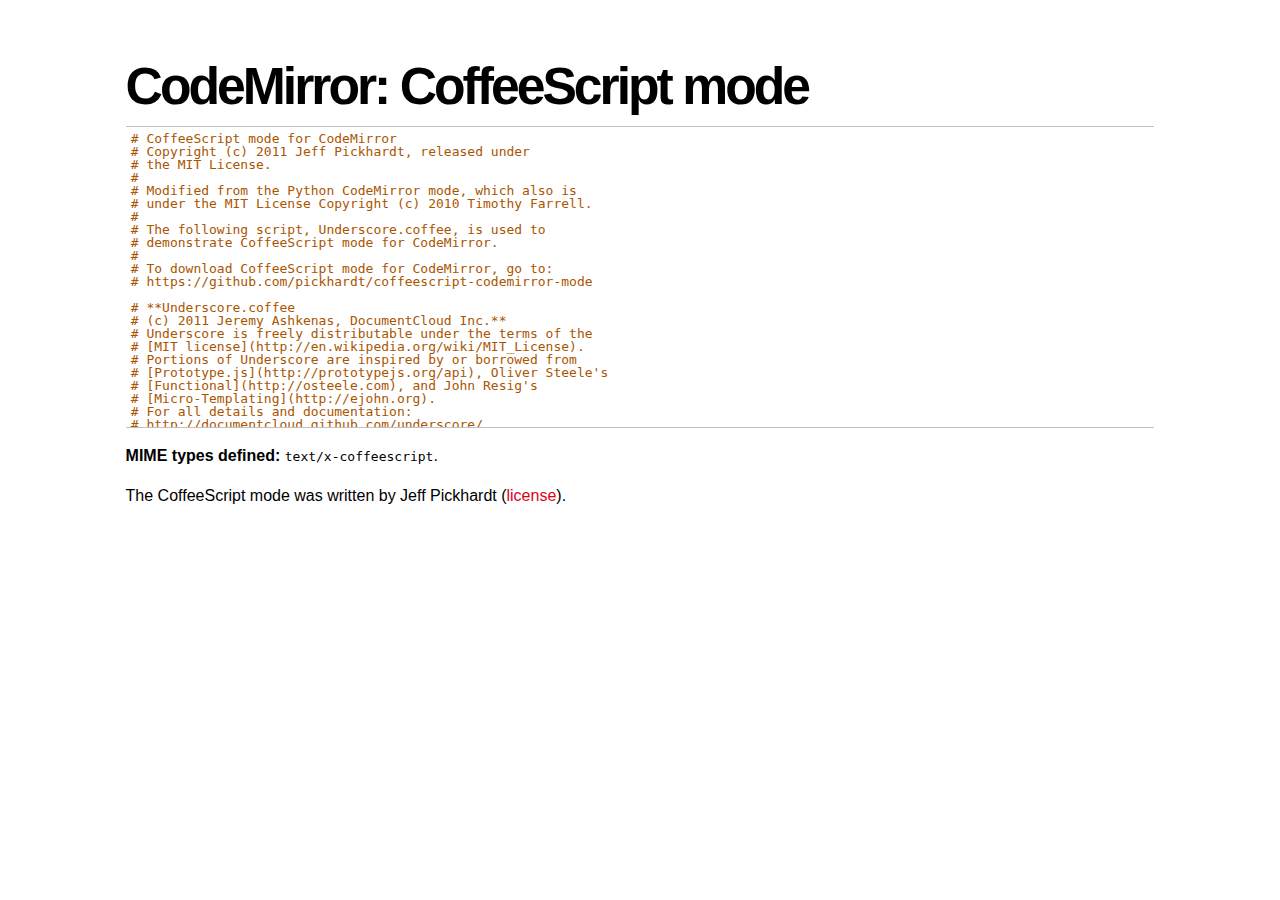
<file: components/static/admin/codemirror/mode/coffeescript/index.html>
<!doctype html>
<html>
  <head>
    <meta charset="utf-8">
    <title>CodeMirror: CoffeeScript mode</title>
    <link rel="stylesheet" href="../../lib/codemirror.css">
    <script src="../../lib/codemirror.js"></script>
    <script src="coffeescript.js"></script>
    <style>.CodeMirror {border-top: 1px solid silver; border-bottom: 1px solid silver;}</style>
    <link rel="stylesheet" href="../../doc/docs.css">
  </head>
  <body>
    <h1>CodeMirror: CoffeeScript mode</h1>
    <form><textarea id="code" name="code">
# CoffeeScript mode for CodeMirror
# Copyright (c) 2011 Jeff Pickhardt, released under
# the MIT License.
#
# Modified from the Python CodeMirror mode, which also is 
# under the MIT License Copyright (c) 2010 Timothy Farrell.
#
# The following script, Underscore.coffee, is used to 
# demonstrate CoffeeScript mode for CodeMirror.
#
# To download CoffeeScript mode for CodeMirror, go to:
# https://github.com/pickhardt/coffeescript-codemirror-mode

# **Underscore.coffee
# (c) 2011 Jeremy Ashkenas, DocumentCloud Inc.**
# Underscore is freely distributable under the terms of the
# [MIT license](http://en.wikipedia.org/wiki/MIT_License).
# Portions of Underscore are inspired by or borrowed from
# [Prototype.js](http://prototypejs.org/api), Oliver Steele's
# [Functional](http://osteele.com), and John Resig's
# [Micro-Templating](http://ejohn.org).
# For all details and documentation:
# http://documentcloud.github.com/underscore/


# Baseline setup
# --------------

# Establish the root object, `window` in the browser, or `global` on the server.
root = this


# Save the previous value of the `_` variable.
previousUnderscore = root._

### Multiline
    comment
###

# Establish the object that gets thrown to break out of a loop iteration.
# `StopIteration` is SOP on Mozilla.
breaker = if typeof(StopIteration) is 'undefined' then '__break__' else StopIteration


#### Docco style single line comment (title)


# Helper function to escape **RegExp** contents, because JS doesn't have one.
escapeRegExp = (string) -> string.replace(/([.*+?^${}()|[\]\/\\])/g, '\\$1')


# Save bytes in the minified (but not gzipped) version:
ArrayProto = Array.prototype
ObjProto = Object.prototype


# Create quick reference variables for speed access to core prototypes.
slice = ArrayProto.slice
unshift = ArrayProto.unshift
toString = ObjProto.toString
hasOwnProperty = ObjProto.hasOwnProperty
propertyIsEnumerable = ObjProto.propertyIsEnumerable


# All **ECMA5** native implementations we hope to use are declared here.
nativeForEach = ArrayProto.forEach
nativeMap = ArrayProto.map
nativeReduce = ArrayProto.reduce
nativeReduceRight = ArrayProto.reduceRight
nativeFilter = ArrayProto.filter
nativeEvery = ArrayProto.every
nativeSome = ArrayProto.some
nativeIndexOf = ArrayProto.indexOf
nativeLastIndexOf = ArrayProto.lastIndexOf
nativeIsArray = Array.isArray
nativeKeys = Object.keys


# Create a safe reference to the Underscore object for use below.
_ = (obj) -> new wrapper(obj)


# Export the Underscore object for **CommonJS**.
if typeof(exports) != 'undefined' then exports._ = _


# Export Underscore to global scope.
root._ = _


# Current version.
_.VERSION = '1.1.0'


# Collection Functions
# --------------------

# The cornerstone, an **each** implementation.
# Handles objects implementing **forEach**, arrays, and raw objects.
_.each = (obj, iterator, context) ->
  try
    if nativeForEach and obj.forEach is nativeForEach
      obj.forEach iterator, context
    else if _.isNumber obj.length
      iterator.call context, obj[i], i, obj for i in [0...obj.length]
    else
      iterator.call context, val, key, obj for own key, val of obj
  catch e
    throw e if e isnt breaker
  obj


# Return the results of applying the iterator to each element. Use JavaScript
# 1.6's version of **map**, if possible.
_.map = (obj, iterator, context) ->
  return obj.map(iterator, context) if nativeMap and obj.map is nativeMap
  results = []
  _.each obj, (value, index, list) ->
    results.push iterator.call context, value, index, list
  results


# **Reduce** builds up a single result from a list of values. Also known as
# **inject**, or **foldl**. Uses JavaScript 1.8's version of **reduce**, if possible.
_.reduce = (obj, iterator, memo, context) ->
  if nativeReduce and obj.reduce is nativeReduce
    iterator = _.bind iterator, context if context
    return obj.reduce iterator, memo
  _.each obj, (value, index, list) ->
    memo = iterator.call context, memo, value, index, list
  memo


# The right-associative version of **reduce**, also known as **foldr**. Uses
# JavaScript 1.8's version of **reduceRight**, if available.
_.reduceRight = (obj, iterator, memo, context) ->
  if nativeReduceRight and obj.reduceRight is nativeReduceRight
    iterator = _.bind iterator, context if context
    return obj.reduceRight iterator, memo
  reversed = _.clone(_.toArray(obj)).reverse()
  _.reduce reversed, iterator, memo, context


# Return the first value which passes a truth test.
_.detect = (obj, iterator, context) ->
  result = null
  _.each obj, (value, index, list) ->
    if iterator.call context, value, index, list
      result = value
      _.breakLoop()
  result


# Return all the elements that pass a truth test. Use JavaScript 1.6's
# **filter**, if it exists.
_.filter = (obj, iterator, context) ->
  return obj.filter iterator, context if nativeFilter and obj.filter is nativeFilter
  results = []
  _.each obj, (value, index, list) ->
    results.push value if iterator.call context, value, index, list
  results


# Return all the elements for which a truth test fails.
_.reject = (obj, iterator, context) ->
  results = []
  _.each obj, (value, index, list) ->
    results.push value if not iterator.call context, value, index, list
  results


# Determine whether all of the elements match a truth test. Delegate to
# JavaScript 1.6's **every**, if it is present.
_.every = (obj, iterator, context) ->
  iterator ||= _.identity
  return obj.every iterator, context if nativeEvery and obj.every is nativeEvery
  result = true
  _.each obj, (value, index, list) ->
    _.breakLoop() unless (result = result and iterator.call(context, value, index, list))
  result


# Determine if at least one element in the object matches a truth test. Use
# JavaScript 1.6's **some**, if it exists.
_.some = (obj, iterator, context) ->
  iterator ||= _.identity
  return obj.some iterator, context if nativeSome and obj.some is nativeSome
  result = false
  _.each obj, (value, index, list) ->
    _.breakLoop() if (result = iterator.call(context, value, index, list))
  result


# Determine if a given value is included in the array or object,
# based on `===`.
_.include = (obj, target) ->
  return _.indexOf(obj, target) isnt -1 if nativeIndexOf and obj.indexOf is nativeIndexOf
  return true for own key, val of obj when val is target
  false


# Invoke a method with arguments on every item in a collection.
_.invoke = (obj, method) ->
  args = _.rest arguments, 2
  (if method then val[method] else val).apply(val, args) for val in obj


# Convenience version of a common use case of **map**: fetching a property.
_.pluck = (obj, key) ->
  _.map(obj, (val) -> val[key])


# Return the maximum item or (item-based computation).
_.max = (obj, iterator, context) ->
  return Math.max.apply(Math, obj) if not iterator and _.isArray(obj)
  result = computed: -Infinity
  _.each obj, (value, index, list) ->
    computed = if iterator then iterator.call(context, value, index, list) else value
    computed >= result.computed and (result = {value: value, computed: computed})
  result.value


# Return the minimum element (or element-based computation).
_.min = (obj, iterator, context) ->
  return Math.min.apply(Math, obj) if not iterator and _.isArray(obj)
  result = computed: Infinity
  _.each obj, (value, index, list) ->
    computed = if iterator then iterator.call(context, value, index, list) else value
    computed < result.computed and (result = {value: value, computed: computed})
  result.value


# Sort the object's values by a criterion produced by an iterator.
_.sortBy = (obj, iterator, context) ->
  _.pluck(((_.map obj, (value, index, list) ->
    {value: value, criteria: iterator.call(context, value, index, list)}
  ).sort((left, right) ->
    a = left.criteria; b = right.criteria
    if a < b then -1 else if a > b then 1 else 0
  )), 'value')


# Use a comparator function to figure out at what index an object should
# be inserted so as to maintain order. Uses binary search.
_.sortedIndex = (array, obj, iterator) ->
  iterator ||= _.identity
  low = 0
  high = array.length
  while low < high
    mid = (low + high) >> 1
    if iterator(array[mid]) < iterator(obj) then low = mid + 1 else high = mid
  low


# Convert anything iterable into a real, live array.
_.toArray = (iterable) ->
  return [] if (!iterable)
  return iterable.toArray() if (iterable.toArray)
  return iterable if (_.isArray(iterable))
  return slice.call(iterable) if (_.isArguments(iterable))
  _.values(iterable)


# Return the number of elements in an object.
_.size = (obj) -> _.toArray(obj).length


# Array Functions
# ---------------

# Get the first element of an array. Passing `n` will return the first N
# values in the array. Aliased as **head**. The `guard` check allows it to work
# with **map**.
_.first = (array, n, guard) ->
  if n and not guard then slice.call(array, 0, n) else array[0]


# Returns everything but the first entry of the array. Aliased as **tail**.
# Especially useful on the arguments object. Passing an `index` will return
# the rest of the values in the array from that index onward. The `guard`
# check allows it to work with **map**.
_.rest = (array, index, guard) ->
  slice.call(array, if _.isUndefined(index) or guard then 1 else index)


# Get the last element of an array.
_.last = (array) -> array[array.length - 1]


# Trim out all falsy values from an array.
_.compact = (array) -> item for item in array when item


# Return a completely flattened version of an array.
_.flatten = (array) ->
  _.reduce array, (memo, value) ->
    return memo.concat(_.flatten(value)) if _.isArray value
    memo.push value
    memo
  , []


# Return a version of the array that does not contain the specified value(s).
_.without = (array) ->
  values = _.rest arguments
  val for val in _.toArray(array) when not _.include values, val


# Produce a duplicate-free version of the array. If the array has already
# been sorted, you have the option of using a faster algorithm.
_.uniq = (array, isSorted) ->
  memo = []
  for el, i in _.toArray array
    memo.push el if i is 0 || (if isSorted is true then _.last(memo) isnt el else not _.include(memo, el))
  memo


# Produce an array that contains every item shared between all the
# passed-in arrays.
_.intersect = (array) ->
  rest = _.rest arguments
  _.select _.uniq(array), (item) ->
    _.all rest, (other) ->
      _.indexOf(other, item) >= 0


# Zip together multiple lists into a single array -- elements that share
# an index go together.
_.zip = ->
  length = _.max _.pluck arguments, 'length'
  results = new Array length
  for i in [0...length]
    results[i] = _.pluck arguments, String i
  results


# If the browser doesn't supply us with **indexOf** (I'm looking at you, MSIE),
# we need this function. Return the position of the first occurrence of an
# item in an array, or -1 if the item is not included in the array.
_.indexOf = (array, item) ->
  return array.indexOf item if nativeIndexOf and array.indexOf is nativeIndexOf
  i = 0; l = array.length
  while l - i
    if array[i] is item then return i else i++
  -1


# Provide JavaScript 1.6's **lastIndexOf**, delegating to the native function,
# if possible.
_.lastIndexOf = (array, item) ->
  return array.lastIndexOf(item) if nativeLastIndexOf and array.lastIndexOf is nativeLastIndexOf
  i = array.length
  while i
    if array[i] is item then return i else i--
  -1


# Generate an integer Array containing an arithmetic progression. A port of
# [the native Python **range** function](http://docs.python.org/library/functions.html#range).
_.range = (start, stop, step) ->
  a = arguments
  solo = a.length <= 1
  i = start = if solo then 0 else a[0]
  stop = if solo then a[0] else a[1]
  step = a[2] or 1
  len = Math.ceil((stop - start) / step)
  return [] if len <= 0
  range = new Array len
  idx = 0
  loop
    return range if (if step > 0 then i - stop else stop - i) >= 0
    range[idx] = i
    idx++
    i+= step


# Function Functions
# ------------------

# Create a function bound to a given object (assigning `this`, and arguments,
# optionally). Binding with arguments is also known as **curry**.
_.bind = (func, obj) ->
  args = _.rest arguments, 2
  -> func.apply obj or root, args.concat arguments


# Bind all of an object's methods to that object. Useful for ensuring that
# all callbacks defined on an object belong to it.
_.bindAll = (obj) ->
  funcs = if arguments.length > 1 then _.rest(arguments) else _.functions(obj)
  _.each funcs, (f) -> obj[f] = _.bind obj[f], obj
  obj


# Delays a function for the given number of milliseconds, and then calls
# it with the arguments supplied.
_.delay = (func, wait) ->
  args = _.rest arguments, 2
  setTimeout((-> func.apply(func, args)), wait)


# Memoize an expensive function by storing its results.
_.memoize = (func, hasher) ->
  memo = {}
  hasher or= _.identity
  ->
    key = hasher.apply this, arguments
    return memo[key] if key of memo
    memo[key] = func.apply this, arguments


# Defers a function, scheduling it to run after the current call stack has
# cleared.
_.defer = (func) ->
  _.delay.apply _, [func, 1].concat _.rest arguments


# Returns the first function passed as an argument to the second,
# allowing you to adjust arguments, run code before and after, and
# conditionally execute the original function.
_.wrap = (func, wrapper) ->
  -> wrapper.apply wrapper, [func].concat arguments


# Returns a function that is the composition of a list of functions, each
# consuming the return value of the function that follows.
_.compose = ->
  funcs = arguments
  ->
    args = arguments
    for i in [funcs.length - 1..0] by -1
      args = [funcs[i].apply(this, args)]
    args[0]


# Object Functions
# ----------------

# Retrieve the names of an object's properties.
_.keys = nativeKeys or (obj) ->
  return _.range 0, obj.length if _.isArray(obj)
  key for key, val of obj


# Retrieve the values of an object's properties.
_.values = (obj) ->
  _.map obj, _.identity


# Return a sorted list of the function names available in Underscore.
_.functions = (obj) ->
  _.filter(_.keys(obj), (key) -> _.isFunction(obj[key])).sort()


# Extend a given object with all of the properties in a source object.
_.extend = (obj) ->
  for source in _.rest(arguments)
    obj[key] = val for key, val of source
  obj


# Create a (shallow-cloned) duplicate of an object.
_.clone = (obj) ->
  return obj.slice 0 if _.isArray obj
  _.extend {}, obj


# Invokes interceptor with the obj, and then returns obj.
# The primary purpose of this method is to "tap into" a method chain,
# in order to perform operations on intermediate results within
 the chain.
_.tap = (obj, interceptor) ->
  interceptor obj
  obj


# Perform a deep comparison to check if two objects are equal.
_.isEqual = (a, b) ->
  # Check object identity.
  return true if a is b
  # Different types?
  atype = typeof(a); btype = typeof(b)
  return false if atype isnt btype
  # Basic equality test (watch out for coercions).
  return true if `a == b`
  # One is falsy and the other truthy.
  return false if (!a and b) or (a and !b)
  # One of them implements an `isEqual()`?
  return a.isEqual(b) if a.isEqual
  # Check dates' integer values.
  return a.getTime() is b.getTime() if _.isDate(a) and _.isDate(b)
  # Both are NaN?
  return false if _.isNaN(a) and _.isNaN(b)
  # Compare regular expressions.
  if _.isRegExp(a) and _.isRegExp(b)
    return a.source is b.source and
           a.global is b.global and
           a.ignoreCase is b.ignoreCase and
           a.multiline is b.multiline
  # If a is not an object by this point, we can't handle it.
  return false if atype isnt 'object'
  # Check for different array lengths before comparing contents.
  return false if a.length and (a.length isnt b.length)
  # Nothing else worked, deep compare the contents.
  aKeys = _.keys(a); bKeys = _.keys(b)
  # Different object sizes?
  return false if aKeys.length isnt bKeys.length
  # Recursive comparison of contents.
  return false for key, val of a when !(key of b) or !_.isEqual(val, b[key])
  true


# Is a given array or object empty?
_.isEmpty = (obj) ->
  return obj.length is 0 if _.isArray(obj) or _.isString(obj)
  return false for own key of obj
  true


# Is a given value a DOM element?
_.isElement = (obj) -> obj and obj.nodeType is 1


# Is a given value an array?
_.isArray = nativeIsArray or (obj) -> !!(obj and obj.concat and obj.unshift and not obj.callee)


# Is a given variable an arguments object?
_.isArguments = (obj) -> obj and obj.callee


# Is the given value a function?
_.isFunction = (obj) -> !!(obj and obj.constructor and obj.call and obj.apply)


# Is the given value a string?
_.isString = (obj) -> !!(obj is '' or (obj and obj.charCodeAt and obj.substr))


# Is a given value a number?
_.isNumber = (obj) -> (obj is +obj) or toString.call(obj) is '[object Number]'


# Is a given value a boolean?
_.isBoolean = (obj) -> obj is true or obj is false


# Is a given value a Date?
_.isDate = (obj) -> !!(obj and obj.getTimezoneOffset and obj.setUTCFullYear)


# Is the given value a regular expression?
_.isRegExp = (obj) -> !!(obj and obj.exec and (obj.ignoreCase or obj.ignoreCase is false))


# Is the given value NaN -- this one is interesting. `NaN != NaN`, and
# `isNaN(undefined) == true`, so we make sure it's a number first.
_.isNaN = (obj) -> _.isNumber(obj) and window.isNaN(obj)


# Is a given value equal to null?
_.isNull = (obj) -> obj is null


# Is a given variable undefined?
_.isUndefined = (obj) -> typeof obj is 'undefined'


# Utility Functions
# -----------------

# Run Underscore.js in noConflict mode, returning the `_` variable to its
# previous owner. Returns a reference to the Underscore object.
_.noConflict = ->
  root._ = previousUnderscore
  this


# Keep the identity function around for default iterators.
_.identity = (value) -> value


# Run a function `n` times.
_.times = (n, iterator, context) ->
  iterator.call context, i for i in [0...n]


# Break out of the middle of an iteration.
_.breakLoop = -> throw breaker


# Add your own custom functions to the Underscore object, ensuring that
# they're correctly added to the OOP wrapper as well.
_.mixin = (obj) ->
  for name in _.functions(obj)
    addToWrapper name, _[name] = obj[name]


# Generate a unique integer id (unique within the entire client session).
# Useful for temporary DOM ids.
idCounter = 0
_.uniqueId = (prefix) ->
  (prefix or '') + idCounter++


# By default, Underscore uses **ERB**-style template delimiters, change the
# following template settings to use alternative delimiters.
_.templateSettings = {
  start: '<%'
  end: '%>'
  interpolate: /<%=(.+?)%>/g
}


# JavaScript templating a-la **ERB**, pilfered from John Resig's
# *Secrets of the JavaScript Ninja*, page 83.
# Single-quote fix from Rick Strahl.
# With alterations for arbitrary delimiters, and to preserve whitespace.
_.template = (str, data) ->
  c = _.templateSettings
  endMatch = new RegExp("'(?=[^"+c.end.substr(0, 1)+"]*"+escapeRegExp(c.end)+")","g")
  fn = new Function 'obj',
    'var p=[],print=function(){p.push.apply(p,arguments);};' +
    'with(obj||{}){p.push(\'' +
    str.replace(/\r/g, '\\r')
       .replace(/\n/g, '\\n')
       .replace(/\t/g, '\\t')
       .replace(endMatch,"���")
       .split("'").join("\\'")
       .split("���").join("'")
       .replace(c.interpolate, "',$1,'")
       .split(c.start).join("');")
       .split(c.end).join("p.push('") +
       "');}return p.join('');"
  if data then fn(data) else fn


# Aliases
# -------

_.forEach = _.each
_.foldl = _.inject = _.reduce
_.foldr = _.reduceRight
_.select = _.filter
_.all = _.every
_.any = _.some
_.contains = _.include
_.head = _.first
_.tail = _.rest
_.methods = _.functions


# Setup the OOP Wrapper
# ---------------------

# If Underscore is called as a function, it returns a wrapped object that
# can be used OO-style. This wrapper holds altered versions of all the
# underscore functions. Wrapped objects may be chained.
wrapper = (obj) ->
  this._wrapped = obj
  this


# Helper function to continue chaining intermediate results.
result = (obj, chain) ->
  if chain then _(obj).chain() else obj


# A method to easily add functions to the OOP wrapper.
addToWrapper = (name, func) ->
  wrapper.prototype[name] = ->
    args = _.toArray arguments
    unshift.call args, this._wrapped
    result func.apply(_, args), this._chain


# Add all ofthe Underscore functions to the wrapper object.
_.mixin _


# Add all mutator Array functions to the wrapper.
_.each ['pop', 'push', 'reverse', 'shift', 'sort', 'splice', 'unshift'], (name) ->
  method = Array.prototype[name]
  wrapper.prototype[name] = ->
    method.apply(this._wrapped, arguments)
    result(this._wrapped, this._chain)


# Add all accessor Array functions to the wrapper.
_.each ['concat', 'join', 'slice'], (name) ->
  method = Array.prototype[name]
  wrapper.prototype[name] = ->
    result(method.apply(this._wrapped, arguments), this._chain)


# Start chaining a wrapped Underscore object.
wrapper::chain = ->
  this._chain = true
  this


# Extracts the result from a wrapped and chained object.
wrapper::value = -> this._wrapped
</textarea></form>
    <script>
      var editor = CodeMirror.fromTextArea(document.getElementById("code"), {});
    </script>

    <p><strong>MIME types defined:</strong> <code>text/x-coffeescript</code>.</p>

    <p>The CoffeeScript mode was written by Jeff Pickhardt (<a href="LICENSE">license</a>).</p>

  </body>
</html>
</file>
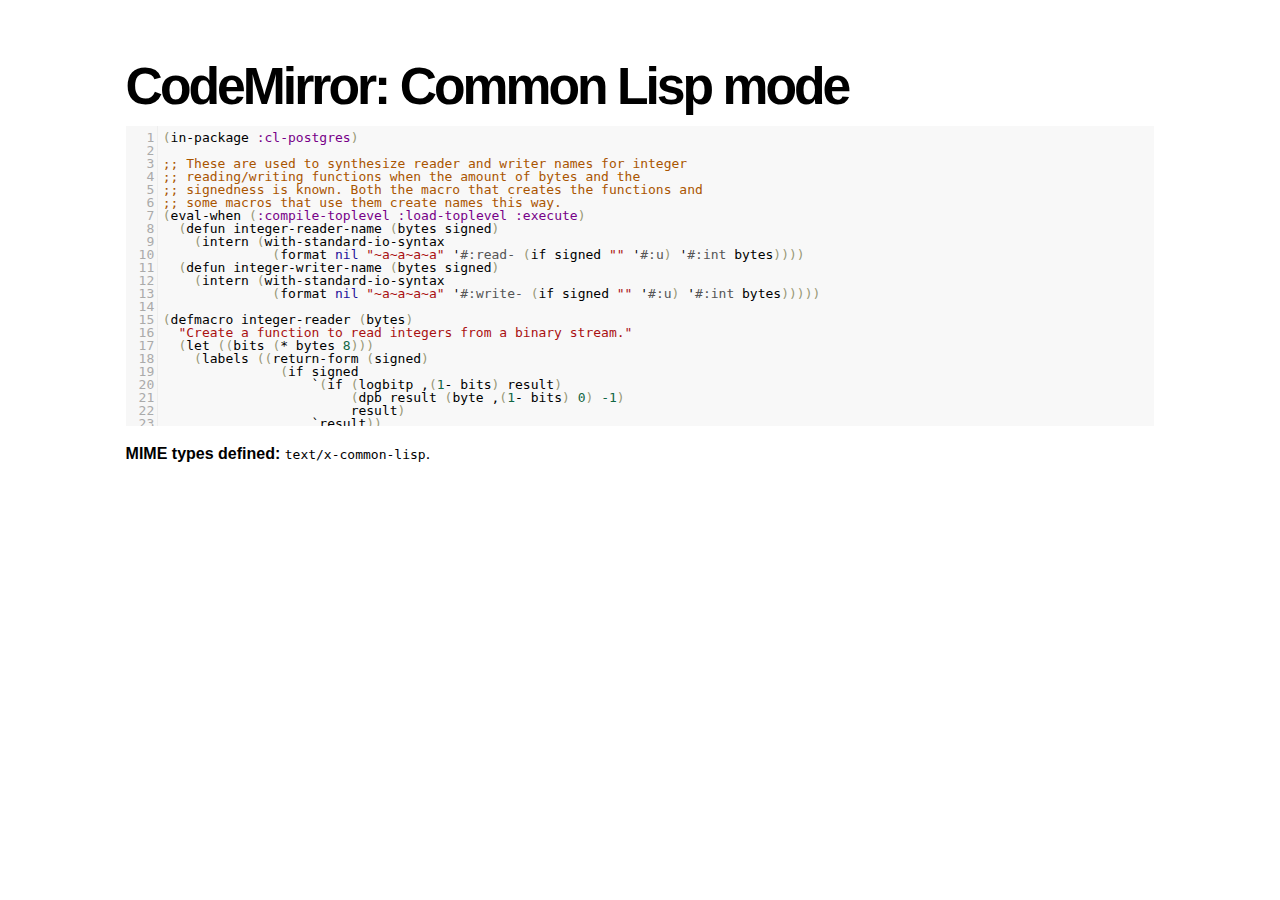
<file: components/static/admin/codemirror/mode/commonlisp/index.html>
<!doctype html>
<html>
  <head>
    <meta charset="utf-8">
    <title>CodeMirror: Common Lisp mode</title>
    <link rel="stylesheet" href="../../lib/codemirror.css">
    <script src="../../lib/codemirror.js"></script>
    <script src="commonlisp.js"></script>
    <style>.CodeMirror {background: #f8f8f8;}</style>
    <link rel="stylesheet" href="../../doc/docs.css">
  </head>
  <body>
    <h1>CodeMirror: Common Lisp mode</h1>
    <form><textarea id="code" name="code">(in-package :cl-postgres)

;; These are used to synthesize reader and writer names for integer
;; reading/writing functions when the amount of bytes and the
;; signedness is known. Both the macro that creates the functions and
;; some macros that use them create names this way.
(eval-when (:compile-toplevel :load-toplevel :execute)
  (defun integer-reader-name (bytes signed)
    (intern (with-standard-io-syntax
              (format nil "~a~a~a~a" '#:read- (if signed "" '#:u) '#:int bytes))))
  (defun integer-writer-name (bytes signed)
    (intern (with-standard-io-syntax
              (format nil "~a~a~a~a" '#:write- (if signed "" '#:u) '#:int bytes)))))

(defmacro integer-reader (bytes)
  "Create a function to read integers from a binary stream."
  (let ((bits (* bytes 8)))
    (labels ((return-form (signed)
               (if signed
                   `(if (logbitp ,(1- bits) result)
                        (dpb result (byte ,(1- bits) 0) -1)
                        result)
                   `result))
             (generate-reader (signed)
               `(defun ,(integer-reader-name bytes signed) (socket)
                  (declare (type stream socket)
                           #.*optimize*)
                  ,(if (= bytes 1)
                       `(let ((result (the (unsigned-byte 8) (read-byte socket))))
                          (declare (type (unsigned-byte 8) result))
                          ,(return-form signed))
                       `(let ((result 0))
                          (declare (type (unsigned-byte ,bits) result))
                          ,@(loop :for byte :from (1- bytes) :downto 0
                                   :collect `(setf (ldb (byte 8 ,(* 8 byte)) result)
                                                   (the (unsigned-byte 8) (read-byte socket))))
                          ,(return-form signed))))))
      `(progn
;; This causes weird errors on SBCL in some circumstances. Disabled for now.
;;         (declaim (inline ,(integer-reader-name bytes t)
;;                          ,(integer-reader-name bytes nil)))
         (declaim (ftype (function (t) (signed-byte ,bits))
                         ,(integer-reader-name bytes t)))
         ,(generate-reader t)
         (declaim (ftype (function (t) (unsigned-byte ,bits))
                         ,(integer-reader-name bytes nil)))
         ,(generate-reader nil)))))

(defmacro integer-writer (bytes)
  "Create a function to write integers to a binary stream."
  (let ((bits (* 8 bytes)))
    `(progn
      (declaim (inline ,(integer-writer-name bytes t)
                       ,(integer-writer-name bytes nil)))
      (defun ,(integer-writer-name bytes nil) (socket value)
        (declare (type stream socket)
                 (type (unsigned-byte ,bits) value)
                 #.*optimize*)
        ,@(if (= bytes 1)
              `((write-byte value socket))
              (loop :for byte :from (1- bytes) :downto 0
                    :collect `(write-byte (ldb (byte 8 ,(* byte 8)) value)
                               socket)))
        (values))
      (defun ,(integer-writer-name bytes t) (socket value)
        (declare (type stream socket)
                 (type (signed-byte ,bits) value)
                 #.*optimize*)
        ,@(if (= bytes 1)
              `((write-byte (ldb (byte 8 0) value) socket))
              (loop :for byte :from (1- bytes) :downto 0
                    :collect `(write-byte (ldb (byte 8 ,(* byte 8)) value)
                               socket)))
        (values)))))

;; All the instances of the above that we need.

(integer-reader 1)
(integer-reader 2)
(integer-reader 4)
(integer-reader 8)

(integer-writer 1)
(integer-writer 2)
(integer-writer 4)

(defun write-bytes (socket bytes)
  "Write a byte-array to a stream."
  (declare (type stream socket)
           (type (simple-array (unsigned-byte 8)) bytes)
           #.*optimize*)
  (write-sequence bytes socket))

(defun write-str (socket string)
  "Write a null-terminated string to a stream \(encoding it when UTF-8
support is enabled.)."
  (declare (type stream socket)
           (type string string)
           #.*optimize*)
  (enc-write-string string socket)
  (write-uint1 socket 0))

(declaim (ftype (function (t unsigned-byte)
                          (simple-array (unsigned-byte 8) (*)))
                read-bytes))
(defun read-bytes (socket length)
  "Read a byte array of the given length from a stream."
  (declare (type stream socket)
           (type fixnum length)
           #.*optimize*)
  (let ((result (make-array length :element-type '(unsigned-byte 8))))
    (read-sequence result socket)
    result))

(declaim (ftype (function (t) string) read-str))
(defun read-str (socket)
  "Read a null-terminated string from a stream. Takes care of encoding
when UTF-8 support is enabled."
  (declare (type stream socket)
           #.*optimize*)
  (enc-read-string socket :null-terminated t))

(defun skip-bytes (socket length)
  "Skip a given number of bytes in a binary stream."
  (declare (type stream socket)
           (type (unsigned-byte 32) length)
           #.*optimize*)
  (dotimes (i length)
    (read-byte socket)))

(defun skip-str (socket)
  "Skip a null-terminated string."
  (declare (type stream socket)
           #.*optimize*)
  (loop :for char :of-type fixnum = (read-byte socket)
        :until (zerop char)))

(defun ensure-socket-is-closed (socket &amp;key abort)
  (when (open-stream-p socket)
    (handler-case
        (close socket :abort abort)
      (error (error)
        (warn "Ignoring the error which happened while trying to close PostgreSQL socket: ~A" error)))))
</textarea></form>
    <script>
      var editor = CodeMirror.fromTextArea(document.getElementById("code"), {lineNumbers: true});
    </script>

    <p><strong>MIME types defined:</strong> <code>text/x-common-lisp</code>.</p>

  </body>
</html>
</file>
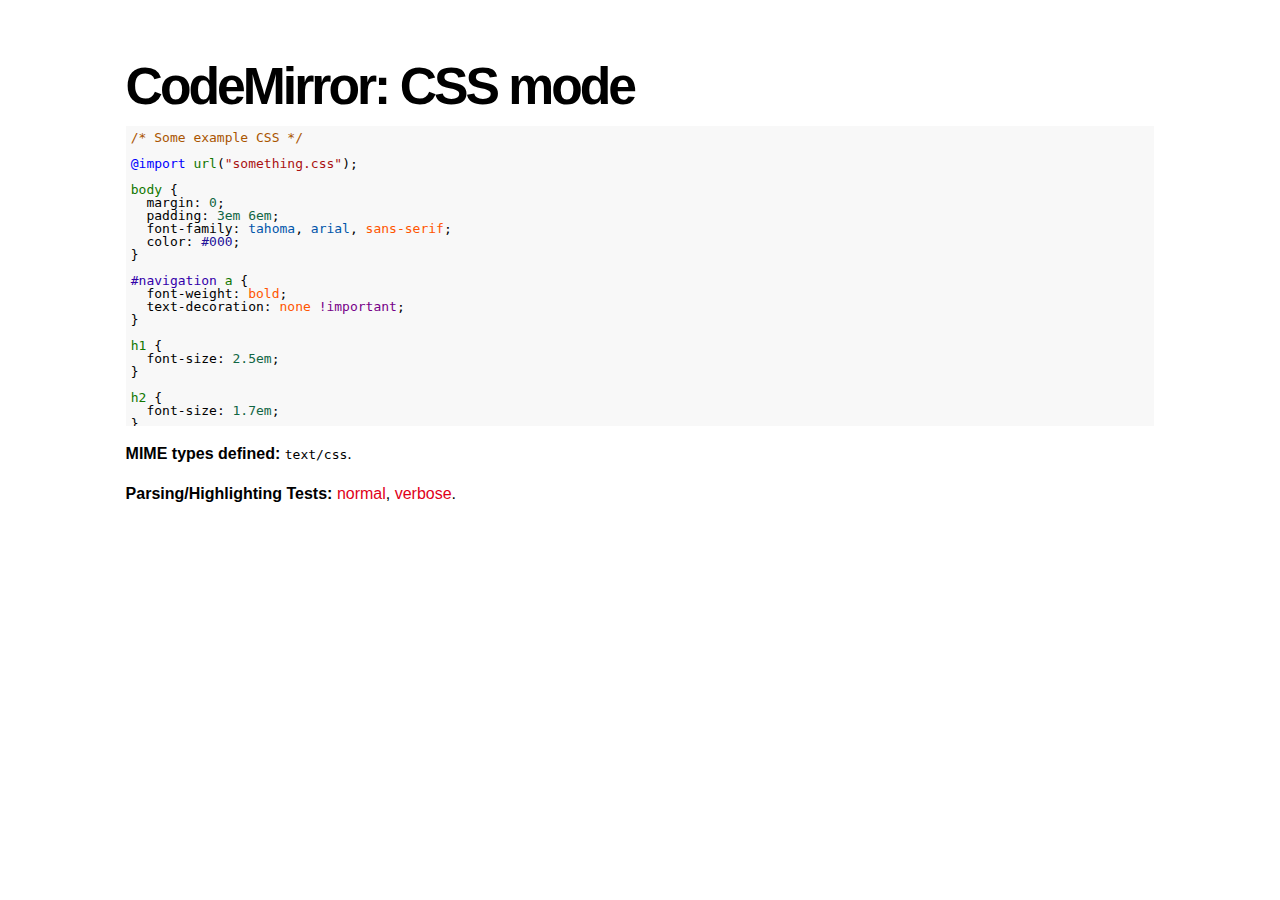
<file: components/static/admin/codemirror/mode/css/index.html>
<!doctype html>
<html>
  <head>
    <meta charset="utf-8">
    <title>CodeMirror: CSS mode</title>
    <link rel="stylesheet" href="../../lib/codemirror.css">
    <script src="../../lib/codemirror.js"></script>
    <script src="css.js"></script>
    <style>.CodeMirror {background: #f8f8f8;}</style>
    <link rel="stylesheet" href="../../doc/docs.css">
  </head>
  <body>
    <h1>CodeMirror: CSS mode</h1>
    <form><textarea id="code" name="code">
/* Some example CSS */

@import url("something.css");

body {
  margin: 0;
  padding: 3em 6em;
  font-family: tahoma, arial, sans-serif;
  color: #000;
}

#navigation a {
  font-weight: bold;
  text-decoration: none !important;
}

h1 {
  font-size: 2.5em;
}

h2 {
  font-size: 1.7em;
}

h1:before, h2:before {
  content: "::";
}

code {
  font-family: courier, monospace;
  font-size: 80%;
  color: #418A8A;
}
</textarea></form>
    <script>
      var editor = CodeMirror.fromTextArea(document.getElementById("code"), {});
    </script>

    <p><strong>MIME types defined:</strong> <code>text/css</code>.</p>

    <p><strong>Parsing/Highlighting Tests:</strong> <a href="../../test/index.html#css_*">normal</a>,  <a href="../../test/index.html#verbose,css_*">verbose</a>.</p>

  </body>
</html>
</file>
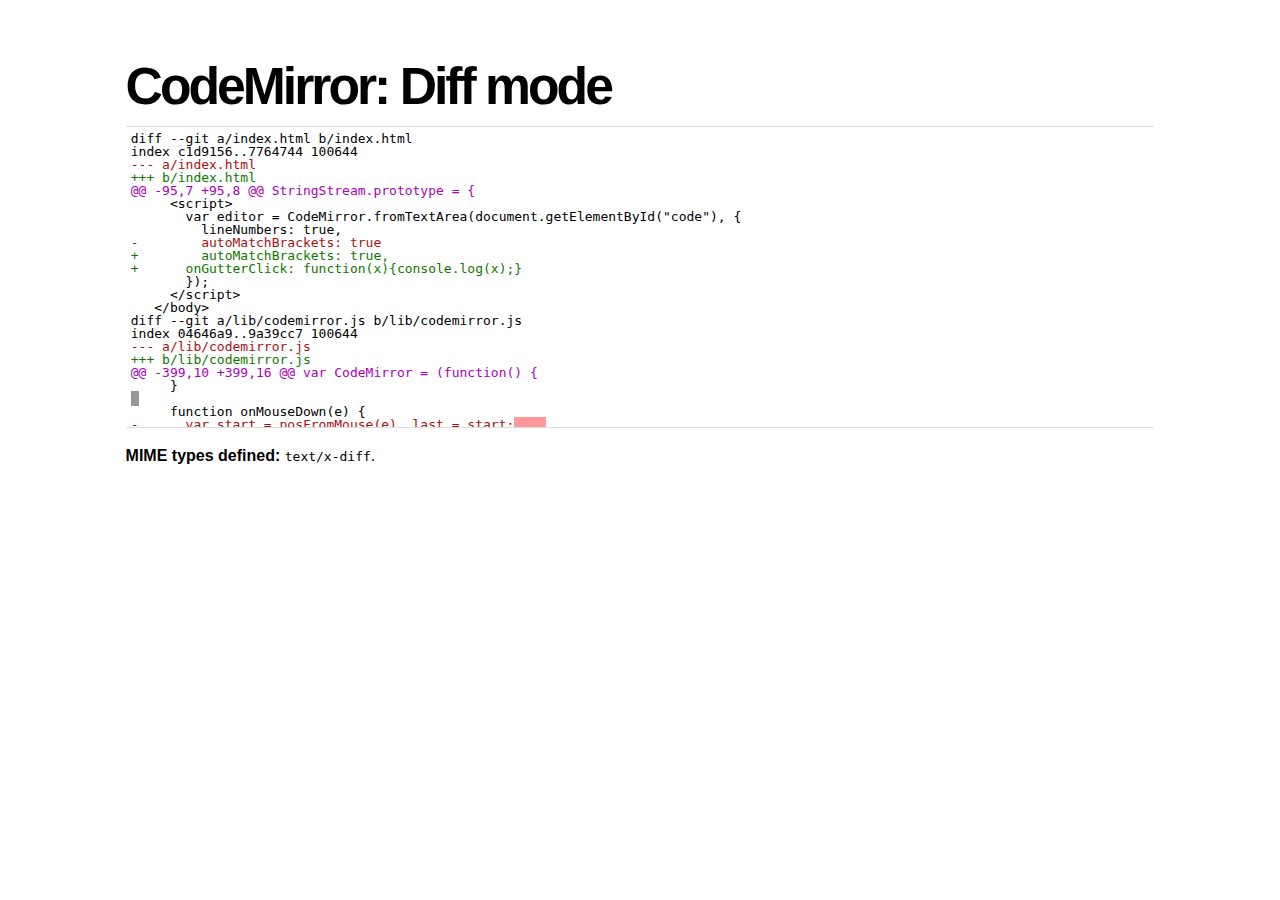
<file: components/static/admin/codemirror/mode/diff/index.html>
<!doctype html>
<html>
  <head>
    <meta charset="utf-8">
    <title>CodeMirror: Diff mode</title>
    <link rel="stylesheet" href="../../lib/codemirror.css">
    <script src="../../lib/codemirror.js"></script>
    <script src="diff.js"></script>
    <style>
      .CodeMirror {border-top: 1px solid #ddd; border-bottom: 1px solid #ddd;}
      span.cm-meta {color: #a0b !important;}
      span.cm-error { background-color: black; opacity: 0.4;}
      span.cm-error.cm-string { background-color: red; }
      span.cm-error.cm-tag { background-color: #2b2; }
    </style>
    <link rel="stylesheet" href="../../doc/docs.css">
  </head>
  <body>
    <h1>CodeMirror: Diff mode</h1>
    <form><textarea id="code" name="code">
diff --git a/index.html b/index.html
index c1d9156..7764744 100644
--- a/index.html
+++ b/index.html
@@ -95,7 +95,8 @@ StringStream.prototype = {
     <script>
       var editor = CodeMirror.fromTextArea(document.getElementById("code"), {
         lineNumbers: true,
-        autoMatchBrackets: true
+        autoMatchBrackets: true,
+      onGutterClick: function(x){console.log(x);}
       });
     </script>
   </body>
diff --git a/lib/codemirror.js b/lib/codemirror.js
index 04646a9..9a39cc7 100644
--- a/lib/codemirror.js
+++ b/lib/codemirror.js
@@ -399,10 +399,16 @@ var CodeMirror = (function() {
     }
 
     function onMouseDown(e) {
-      var start = posFromMouse(e), last = start;    
+      var start = posFromMouse(e), last = start, target = e.target();
       if (!start) return;
       setCursor(start.line, start.ch, false);
       if (e.button() != 1) return;
+      if (target.parentNode == gutter) {    
+        if (options.onGutterClick)
+          options.onGutterClick(indexOf(gutter.childNodes, target) + showingFrom);
+        return;
+      }
+
       if (!focused) onFocus();
 
       e.stop();
@@ -808,7 +814,7 @@ var CodeMirror = (function() {
       for (var i = showingFrom; i < showingTo; ++i) {
         var marker = lines[i].gutterMarker;
         if (marker) html.push('<div class="' + marker.style + '">' + htmlEscape(marker.text) + '</div>');
-        else html.push("<div>" + (options.lineNumbers ? i + 1 : "\u00a0") + "</div>");
+        else html.push("<div>" + (options.lineNumbers ? i + options.firstLineNumber : "\u00a0") + "</div>");
       }
       gutter.style.display = "none"; // TODO test whether this actually helps
       gutter.innerHTML = html.join("");
@@ -1371,10 +1377,8 @@ var CodeMirror = (function() {
         if (option == "parser") setParser(value);
         else if (option === "lineNumbers") setLineNumbers(value);
         else if (option === "gutter") setGutter(value);
-        else if (option === "readOnly") options.readOnly = value;
-        else if (option === "indentUnit") {options.indentUnit = indentUnit = value; setParser(options.parser);}
-        else if (/^(?:enterMode|tabMode|indentWithTabs|readOnly|autoMatchBrackets|undoDepth)$/.test(option)) options[option] = value;
-        else throw new Error("Can't set option " + option);
+        else if (option === "indentUnit") {options.indentUnit = value; setParser(options.parser);}
+        else options[option] = value;
       },
       cursorCoords: cursorCoords,
       undo: operation(undo),
@@ -1402,7 +1406,8 @@ var CodeMirror = (function() {
       replaceRange: operation(replaceRange),
 
       operation: function(f){return operation(f)();},
-      refresh: function(){updateDisplay([{from: 0, to: lines.length}]);}
+      refresh: function(){updateDisplay([{from: 0, to: lines.length}]);},
+      getInputField: function(){return input;}
     };
     return instance;
   }
@@ -1420,6 +1425,7 @@ var CodeMirror = (function() {
     readOnly: false,
     onChange: null,
     onCursorActivity: null,
+    onGutterClick: null,
     autoMatchBrackets: false,
     workTime: 200,
     workDelay: 300,
</textarea></form>
    <script>
      var editor = CodeMirror.fromTextArea(document.getElementById("code"), {});
    </script>

    <p><strong>MIME types defined:</strong> <code>text/x-diff</code>.</p>

  </body>
</html>
</file>
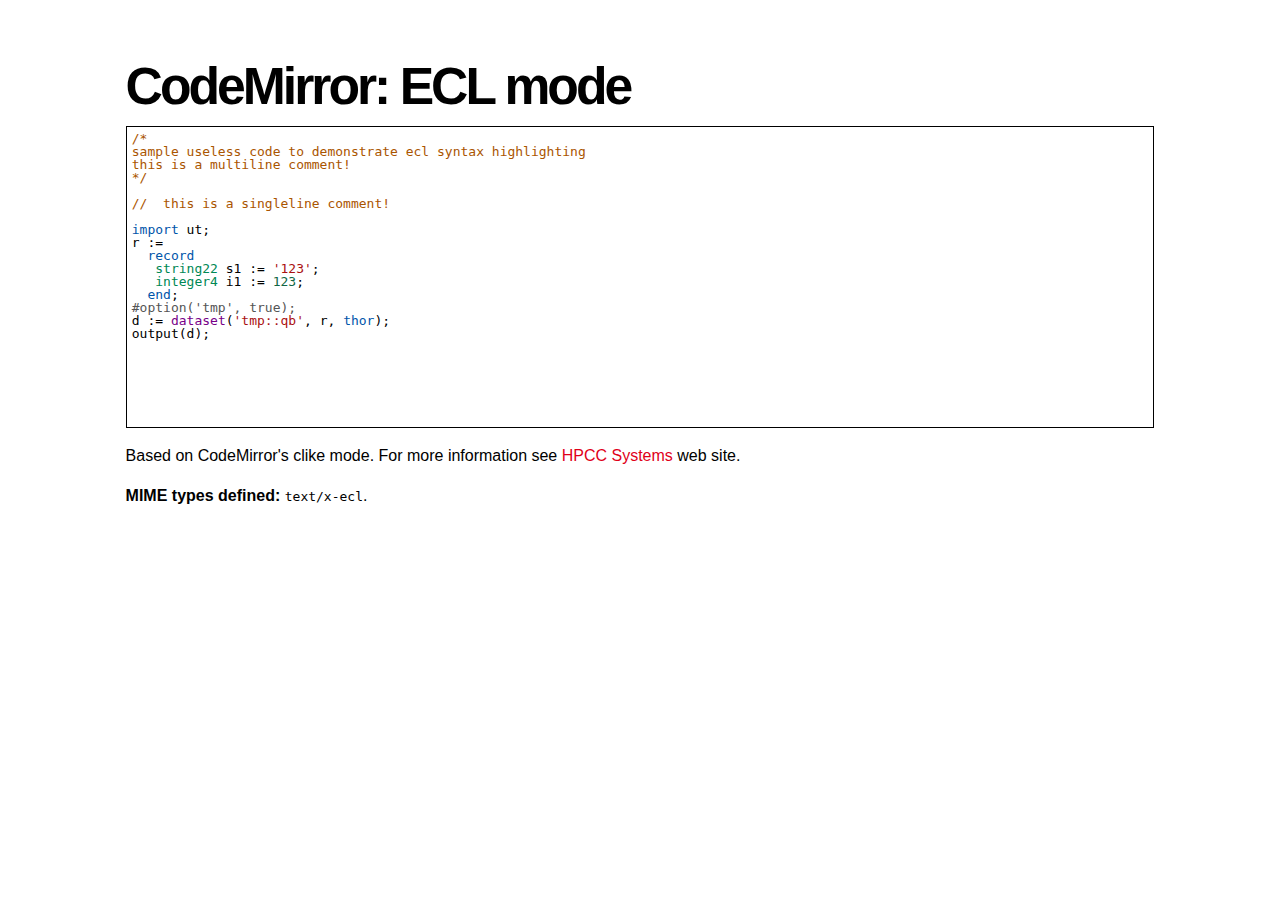
<file: components/static/admin/codemirror/mode/ecl/index.html>
﻿<!doctype html>
<html>
  <head>
    <title>CodeMirror: ECL mode</title>
    <link rel="stylesheet" href="../../lib/codemirror.css">
    <script src="../../lib/codemirror.js"></script>
    <script src="ecl.js"></script>
    <link rel="stylesheet" href="../../doc/docs.css">
    <style>.CodeMirror {border: 1px solid black;}</style>
  </head>
  <body>
    <h1>CodeMirror: ECL mode</h1>
    <form><textarea id="code" name="code">
/*
sample useless code to demonstrate ecl syntax highlighting
this is a multiline comment!
*/

//  this is a singleline comment!

import ut;
r := 
  record
   string22 s1 := '123';
   integer4 i1 := 123;
  end;
#option('tmp', true);
d := dataset('tmp::qb', r, thor);
output(d);
</textarea></form>
    <script>
      var editor = CodeMirror.fromTextArea(document.getElementById("code"), {
        tabMode: "indent",
        matchBrackets: true,
      });
    </script>

    <p>Based on CodeMirror's clike mode.  For more information see <a href="http://hpccsystems.com">HPCC Systems</a> web site.</p>
    <p><strong>MIME types defined:</strong> <code>text/x-ecl</code>.</p>

  </body>
</html>
</file>
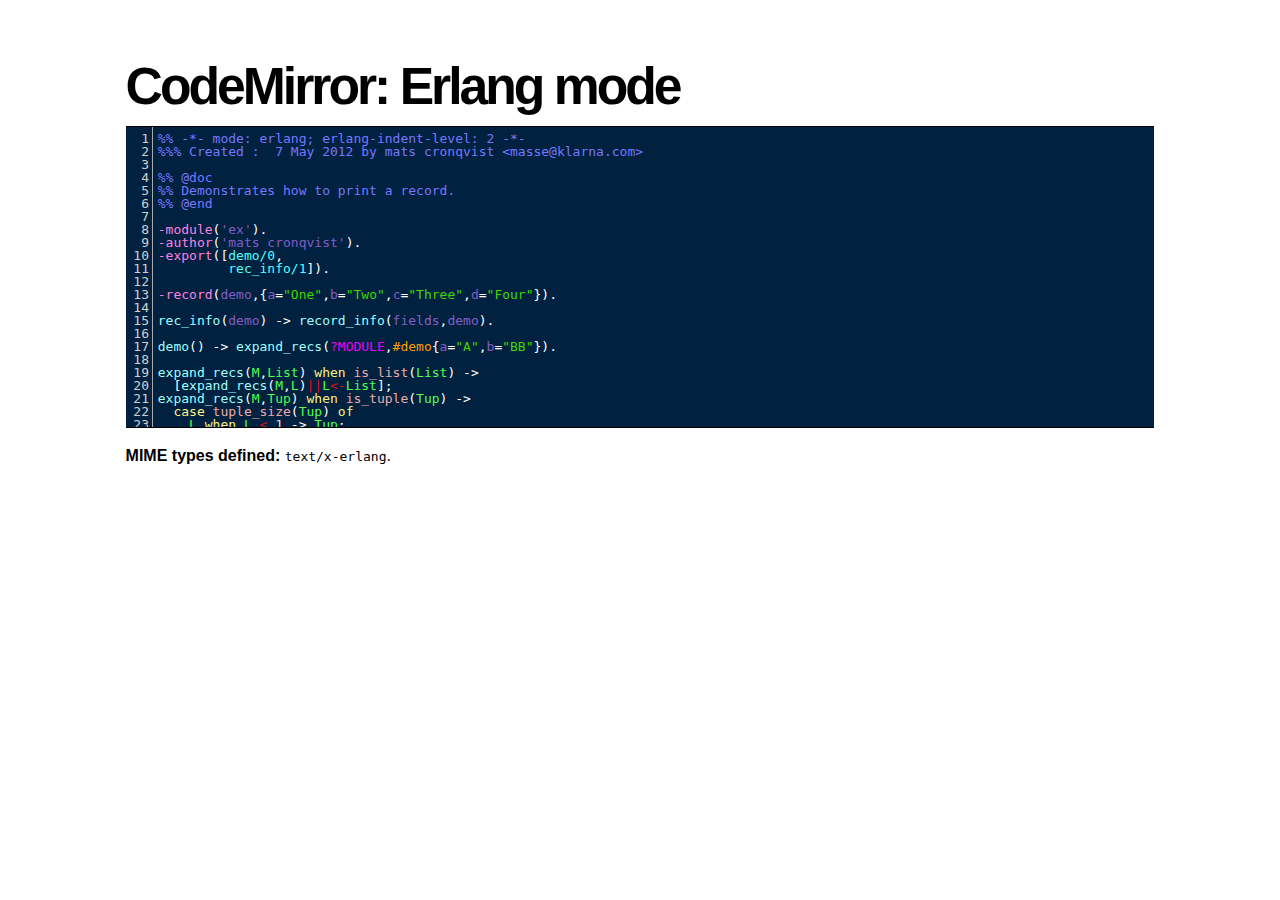
<file: components/static/admin/codemirror/mode/erlang/index.html>
<!doctype html>
<html>
  <head>
    <meta charset="utf-8">
    <title>CodeMirror: Erlang mode</title>
    <link rel="stylesheet" href="../../lib/codemirror.css">
    <script src="../../lib/codemirror.js"></script>
    <script src="erlang.js"></script>
    <link rel="stylesheet" href="../../theme/erlang-dark.css">
    <style type="text/css">.CodeMirror {border-top: 1px solid black; border-bottom: 1px solid black;}</style>
    <link rel="stylesheet" href="../../doc/docs.css">
  </head>
  <body>
    <h1>CodeMirror: Erlang mode</h1>

<form><textarea id="code" name="code">
%% -*- mode: erlang; erlang-indent-level: 2 -*-
%%% Created :  7 May 2012 by mats cronqvist <masse@klarna.com>

%% @doc
%% Demonstrates how to print a record.
%% @end

-module('ex').
-author('mats cronqvist').
-export([demo/0,
         rec_info/1]).

-record(demo,{a="One",b="Two",c="Three",d="Four"}).

rec_info(demo) -> record_info(fields,demo).

demo() -> expand_recs(?MODULE,#demo{a="A",b="BB"}).
  
expand_recs(M,List) when is_list(List) ->
  [expand_recs(M,L)||L<-List];
expand_recs(M,Tup) when is_tuple(Tup) ->
  case tuple_size(Tup) of
    L when L < 1 -> Tup;
    L ->
      try Fields = M:rec_info(element(1,Tup)),
          L = length(Fields)+1,
          lists:zip(Fields,expand_recs(M,tl(tuple_to_list(Tup))))
      catch _:_ ->
          list_to_tuple(expand_recs(M,tuple_to_list(Tup)))
      end
  end;
expand_recs(_,Term) ->
  Term.
</textarea></form>

    <script>
      var editor = CodeMirror.fromTextArea(document.getElementById("code"), {
        lineNumbers: true,
        matchBrackets: true,
        extraKeys: {"Tab":  "indentAuto"},
        theme: "erlang-dark"
      });
    </script>

    <p><strong>MIME types defined:</strong> <code>text/x-erlang</code>.</p>
  </body>
</html>
</file>
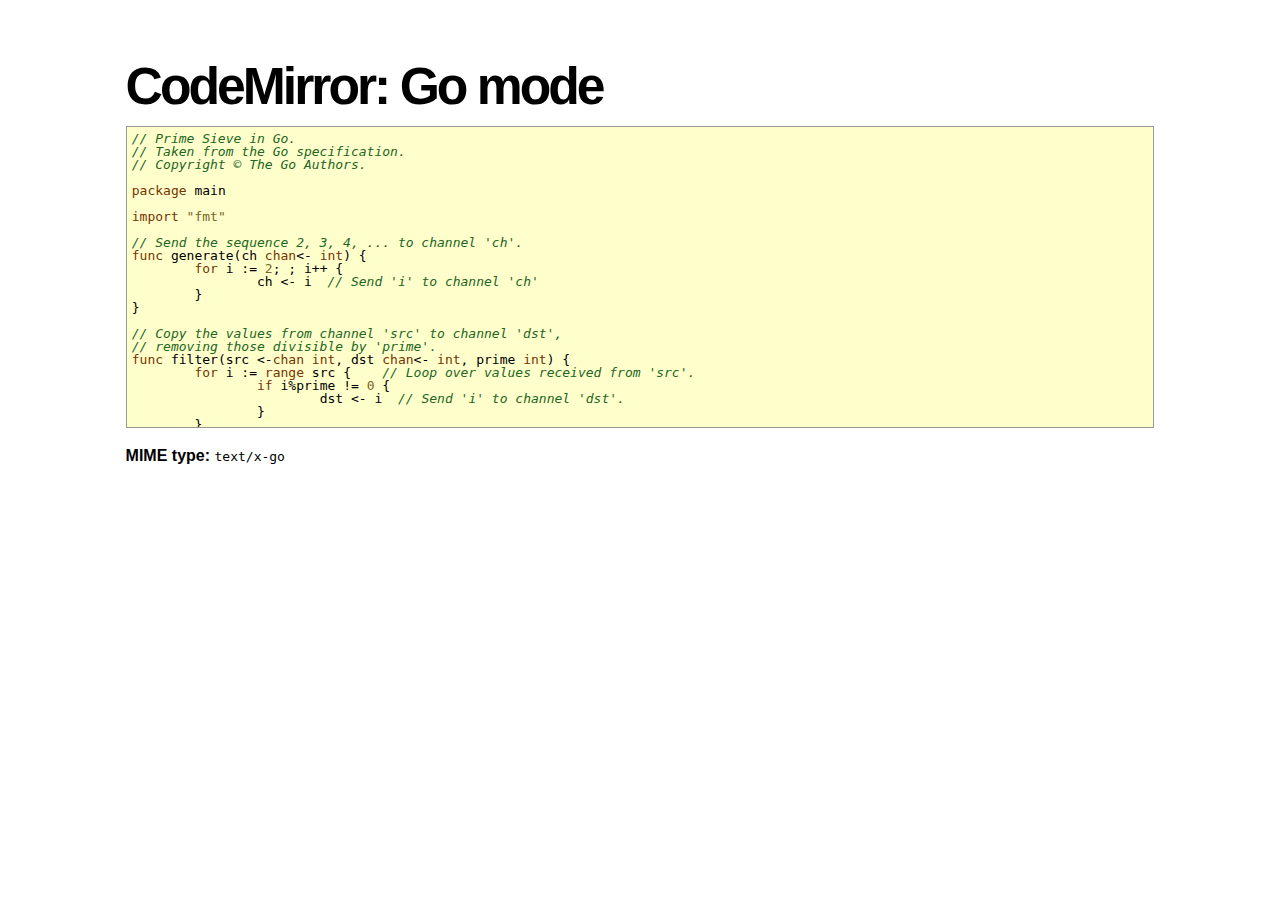
<file: components/static/admin/codemirror/mode/go/index.html>
<!doctype html>
<html>
  <head>
    <meta charset="utf-8">
    <title>CodeMirror: Go mode</title>
    <link rel="stylesheet" href="../../lib/codemirror.css">
    <link rel="stylesheet" href="../../theme/elegant.css">
    <script src="../../lib/codemirror.js"></script>
    <script src="go.js"></script>
    <link rel="stylesheet" href="../../doc/docs.css">
    <style>.CodeMirror {border:1px solid #999; background:#ffc}</style>
  </head>
  <body>
    <h1>CodeMirror: Go mode</h1>

<form><textarea id="code" name="code">
// Prime Sieve in Go.
// Taken from the Go specification.
// Copyright © The Go Authors.

package main

import "fmt"

// Send the sequence 2, 3, 4, ... to channel 'ch'.
func generate(ch chan&lt;- int) {
	for i := 2; ; i++ {
		ch &lt;- i  // Send 'i' to channel 'ch'
	}
}

// Copy the values from channel 'src' to channel 'dst',
// removing those divisible by 'prime'.
func filter(src &lt;-chan int, dst chan&lt;- int, prime int) {
	for i := range src {    // Loop over values received from 'src'.
		if i%prime != 0 {
			dst &lt;- i  // Send 'i' to channel 'dst'.
		}
	}
}

// The prime sieve: Daisy-chain filter processes together.
func sieve() {
	ch := make(chan int)  // Create a new channel.
	go generate(ch)       // Start generate() as a subprocess.
	for {
		prime := &lt;-ch
		fmt.Print(prime, "\n")
		ch1 := make(chan int)
		go filter(ch, ch1, prime)
		ch = ch1
	}
}

func main() {
	sieve()
}
</textarea></form>

    <script>
      var editor = CodeMirror.fromTextArea(document.getElementById("code"), {
        theme: "elegant",
        matchBrackets: true,
        indentUnit: 8,
        tabSize: 8,
        indentWithTabs: true,
        mode: "text/x-go"
      });
    </script>

    <p><strong>MIME type:</strong> <code>text/x-go</code></p>
  </body>
</html>
</file>
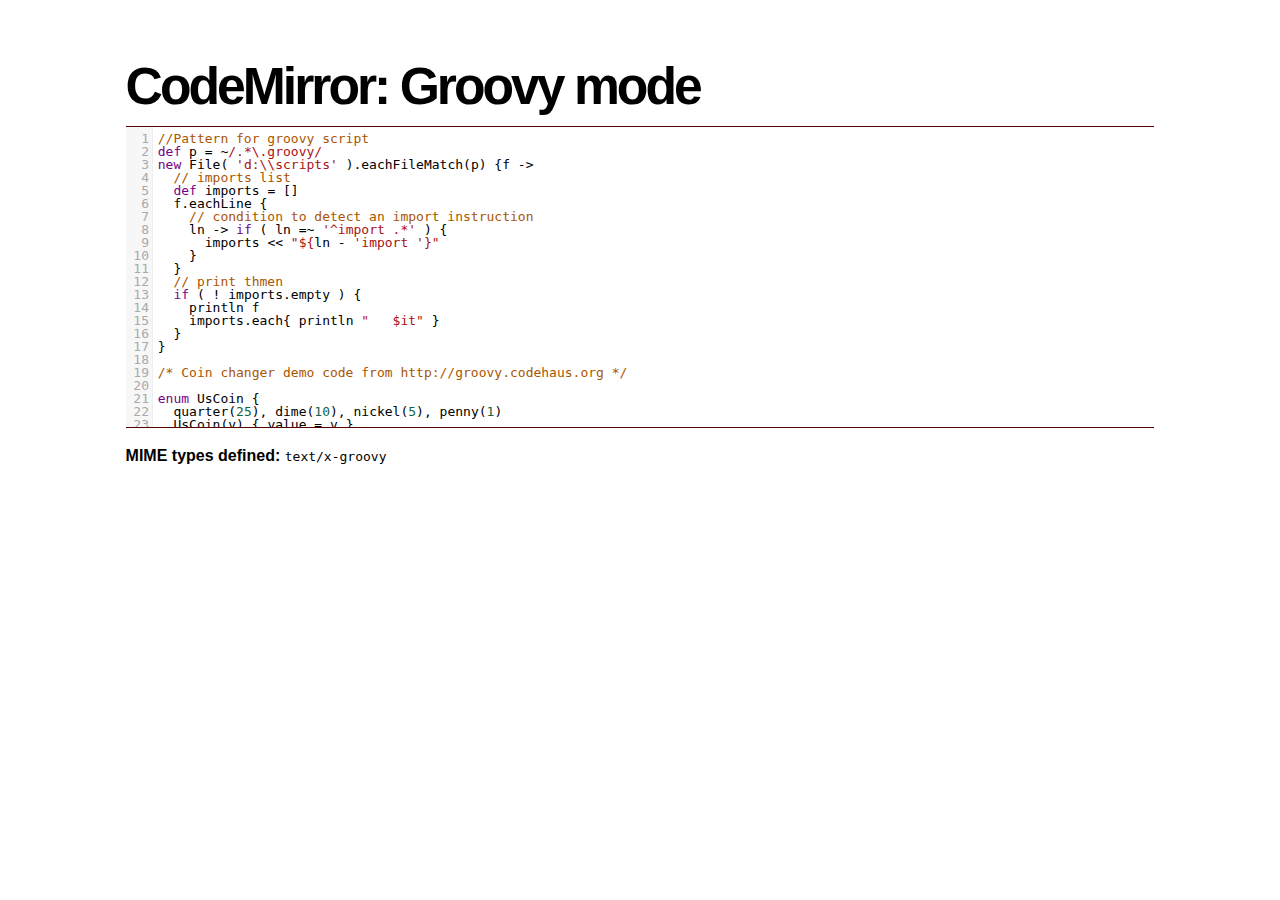
<file: components/static/admin/codemirror/mode/groovy/index.html>
<!doctype html>
<html>
  <head>
    <meta charset="utf-8">
    <title>CodeMirror: Groovy mode</title>
    <link rel="stylesheet" href="../../lib/codemirror.css">
    <script src="../../lib/codemirror.js"></script>
    <script src="groovy.js"></script>
    <link rel="stylesheet" href="../../doc/docs.css">
    <style>.CodeMirror {border-top: 1px solid #500; border-bottom: 1px solid #500;}</style>
  </head>
  <body>
    <h1>CodeMirror: Groovy mode</h1>

<form><textarea id="code" name="code">
//Pattern for groovy script
def p = ~/.*\.groovy/
new File( 'd:\\scripts' ).eachFileMatch(p) {f ->
  // imports list
  def imports = []
  f.eachLine {
    // condition to detect an import instruction
    ln -> if ( ln =~ '^import .*' ) {
      imports << "${ln - 'import '}"
    }
  }
  // print thmen
  if ( ! imports.empty ) {
    println f
    imports.each{ println "   $it" }
  }
}

/* Coin changer demo code from http://groovy.codehaus.org */

enum UsCoin {
  quarter(25), dime(10), nickel(5), penny(1)
  UsCoin(v) { value = v }
  final value
}

enum OzzieCoin {
  fifty(50), twenty(20), ten(10), five(5)
  OzzieCoin(v) { value = v }
  final value
}

def plural(word, count) {
  if (count == 1) return word
  word[-1] == 'y' ? word[0..-2] + "ies" : word + "s"
}

def change(currency, amount) {
  currency.values().inject([]){ list, coin ->
     int count = amount / coin.value
     amount = amount % coin.value
     list += "$count ${plural(coin.toString(), count)}"
  }
}
</textarea></form>

    <script>
      var editor = CodeMirror.fromTextArea(document.getElementById("code"), {
        lineNumbers: true,
        matchBrackets: true,
        mode: "text/x-groovy"
      });
    </script>

    <p><strong>MIME types defined:</strong> <code>text/x-groovy</code></p>
  </body>
</html>
</file>
<file: components/static/admin/codemirror/doc/docs.css>
body {
  font-family: Droid Sans, Arial, sans-serif;
  line-height: 1.5;
  max-width: 64.3em;
  margin: 3em auto;
  padding: 0 1em;
}

h1 {
  letter-spacing: -3px;
  font-size: 3.23em;
  font-weight: bold;
  margin: 0;
}

h2 {
  font-size: 1.23em;
  font-weight: bold;
  margin: .5em 0;
  letter-spacing: -1px;
}

h3 {
  font-size: 1em;
  font-weight: bold;
  margin: .4em 0;
}

pre {
  background-color: #eee;
  -moz-border-radius: 6px;
  -webkit-border-radius: 6px;
  border-radius: 6px;
  padding: 1em;
}

pre.code {
  margin: 0 1em;
}

.grey {
  background-color: #eee;
  border-radius: 6px;
  margin-bottom: 1.65em;
  margin-top: 0.825em;
  padding: 0.825em 1.65em;
  position: relative;
}

img.logo {
  position: absolute;
  right: -1em;
  bottom: 4px;
  max-width: 23.6875em; /* Scale image down with text to prevent clipping */
}

.grey > pre {
  background:none;
  border-radius:0;
  padding:0;
  margin:0;
  font-size:2.2em;
  line-height:1.2em;
}

a:link, a:visited, .quasilink {
  color: #df0019;
  cursor: pointer;
  text-decoration: none;
}

a:hover, .quasilink:hover {
  color: #800004;
}

h1 a:link, h1 a:visited, h1 a:hover {
  color: black;
}

ul {
  margin: 0;
  padding-left: 1.2em;
}

a.download {
  color: white;
  background-color: #df0019;
  width: 100%;
  display: block;
  text-align: center;
  font-size: 1.23em;
  font-weight: bold;
  text-decoration: none;
  -moz-border-radius: 6px;
  -webkit-border-radius: 6px;
  border-radius: 6px;
  padding: .5em 0;
  margin-bottom: 1em;
}

a.download:hover {
  background-color: #bb0010;
}

.rel {
  margin-bottom: 0;
}

.rel-note {
  color: #777;
  font-size: .9em;
  margin-top: .1em;
}

.logo-braces {
  color: #df0019;
  position: relative;
  top: -4px;
}

.blk {
  float: left;
}

.left {
  width: 37em;
  padding-right: 6.53em;
  padding-bottom: 1em;
}

.left1 {
  width: 15.24em;
  padding-right: 6.45em;
}

.left2 {
  width: 15.24em;
}

.right {
  width: 20.68em;
}

.leftbig {
  width: 42.44em;
  padding-right: 6.53em;
}

.rightsmall {
  width: 15.24em;
}

.clear:after {
  visibility: hidden;
  display: block;
  font-size: 0;
  content: " ";
  clear: both;
  height: 0;
}
.clear { display: inline-block; }
/* start commented backslash hack \*/
* html .clear { height: 1%; }
.clear { display: block; }
/* close commented backslash hack */
</file>
<file: components/static/admin/codemirror/lib/codemirror.css>
.CodeMirror {
  line-height: 1em;
  font-family: monospace;

  /* Necessary so the scrollbar can be absolutely positioned within the wrapper on Lion. */
  position: relative;
  /* This prevents unwanted scrollbars from showing up on the body and wrapper in IE. */
  overflow: hidden;
}

.CodeMirror-scroll {
  overflow: auto;
  height: 300px;
  /* This is needed to prevent an IE[67] bug where the scrolled content
     is visible outside of the scrolling box. */
  position: relative;
  outline: none;
}

/* Vertical scrollbar */
.CodeMirror-scrollbar {
  position: absolute;
  right: 0; top: 0;
  overflow-x: hidden;
  overflow-y: scroll;
  z-index: 5;
}
.CodeMirror-scrollbar-inner {
  /* This needs to have a nonzero width in order for the scrollbar to appear
     in Firefox and IE9. */
  width: 1px;
}
.CodeMirror-scrollbar.cm-sb-overlap {
  /* Ensure that the scrollbar appears in Lion, and that it overlaps the content
     rather than sitting to the right of it. */
  position: absolute;
  z-index: 1;
  float: none;
  right: 0;
  min-width: 12px;
}
.CodeMirror-scrollbar.cm-sb-nonoverlap {
  min-width: 12px;
}
.CodeMirror-scrollbar.cm-sb-ie7 {
  min-width: 18px;
}

.CodeMirror-gutter {
  position: absolute; left: 0; top: 0;
  z-index: 10;
  background-color: #f7f7f7;
  border-right: 1px solid #eee;
  min-width: 2em;
  height: 100%;
}
.CodeMirror-gutter-text {
  color: #aaa;
  text-align: right;
  padding: .4em .2em .4em .4em;
  white-space: pre !important;
  cursor: default;
}
.CodeMirror-lines {
  padding: .4em;
  white-space: pre;
  cursor: text;
}

.CodeMirror pre {
  -moz-border-radius: 0;
  -webkit-border-radius: 0;
  -o-border-radius: 0;
  border-radius: 0;
  border-width: 0; margin: 0; padding: 0; background: transparent;
  font-family: inherit;
  font-size: inherit;
  padding: 0; margin: 0;
  white-space: pre;
  word-wrap: normal;
  line-height: inherit;
  color: inherit;
  overflow: visible;
}

.CodeMirror-wrap pre {
  word-wrap: break-word;
  white-space: pre-wrap;
  word-break: normal;
}
.CodeMirror-wrap .CodeMirror-scroll {
  overflow-x: hidden;
}

.CodeMirror textarea {
  outline: none !important;
}

.CodeMirror pre.CodeMirror-cursor {
  z-index: 10;
  position: absolute;
  visibility: hidden;
  border-left: 1px solid black;
  border-right: none;
  width: 0;
}
.cm-keymap-fat-cursor pre.CodeMirror-cursor {
  width: auto;
  border: 0;
  background: transparent;
  background: rgba(0, 200, 0, .4);
  filter: progid:DXImageTransform.Microsoft.gradient(startColorstr=#6600c800, endColorstr=#4c00c800);
}
/* Kludge to turn off filter in ie9+, which also accepts rgba */
.cm-keymap-fat-cursor pre.CodeMirror-cursor:not(#nonsense_id) {
  filter: progid:DXImageTransform.Microsoft.gradient(enabled=false);
}
.CodeMirror pre.CodeMirror-cursor.CodeMirror-overwrite {}
.CodeMirror-focused pre.CodeMirror-cursor {
  visibility: visible;
}

div.CodeMirror-selected { background: #d9d9d9; }
.CodeMirror-focused div.CodeMirror-selected { background: #d7d4f0; }

.CodeMirror-searching {
  background: #ffa;
  background: rgba(255, 255, 0, .4);
}

/* Default theme */

.cm-s-default span.cm-keyword {color: #708;}
.cm-s-default span.cm-atom {color: #219;}
.cm-s-default span.cm-number {color: #164;}
.cm-s-default span.cm-def {color: #00f;}
.cm-s-default span.cm-variable {color: black;}
.cm-s-default span.cm-variable-2 {color: #05a;}
.cm-s-default span.cm-variable-3 {color: #085;}
.cm-s-default span.cm-property {color: black;}
.cm-s-default span.cm-operator {color: black;}
.cm-s-default span.cm-comment {color: #a50;}
.cm-s-default span.cm-string {color: #a11;}
.cm-s-default span.cm-string-2 {color: #f50;}
.cm-s-default span.cm-meta {color: #555;}
.cm-s-default span.cm-error {color: #f00;}
.cm-s-default span.cm-qualifier {color: #555;}
.cm-s-default span.cm-builtin {color: #30a;}
.cm-s-default span.cm-bracket {color: #997;}
.cm-s-default span.cm-tag {color: #170;}
.cm-s-default span.cm-attribute {color: #00c;}
.cm-s-default span.cm-header {color: blue;}
.cm-s-default span.cm-quote {color: #090;}
.cm-s-default span.cm-hr {color: #999;}
.cm-s-default span.cm-link {color: #00c;}

span.cm-header, span.cm-strong {font-weight: bold;}
span.cm-em {font-style: italic;}
span.cm-emstrong {font-style: italic; font-weight: bold;}
span.cm-link {text-decoration: underline;}

span.cm-invalidchar {color: #f00;}

div.CodeMirror span.CodeMirror-matchingbracket {color: #0f0;}
div.CodeMirror span.CodeMirror-nonmatchingbracket {color: #f22;}

@media print {

  /* Hide the cursor when printing */
  .CodeMirror pre.CodeMirror-cursor {
    visibility: hidden;
  }

}
</file>
<file: components/static/admin/codemirror/test/mode_test.css>
.mt-output .mt-token {
  border: 1px solid #ddd;
  white-space: pre;
  font-family: "Consolas", monospace;
  text-align: center;
}

.mt-output .mt-style {
  font-size: x-small;
}
</file>
<file: components/static/admin/codemirror/theme/erlang-dark.css>
.cm-s-erlang-dark { background: #002240; color: white; }
.cm-s-erlang-dark div.CodeMirror-selected { background: #b36539 !important; }
.cm-s-erlang-dark .CodeMirror-gutter { background: #002240; border-right: 1px solid #aaa; }
.cm-s-erlang-dark .CodeMirror-gutter-text { color: #d0d0d0; }
.cm-s-erlang-dark .CodeMirror-cursor { border-left: 1px solid white !important; }

.cm-s-erlang-dark span.cm-atom       { color: #845dc4; }
.cm-s-erlang-dark span.cm-attribute  { color: #ff80e1; }
.cm-s-erlang-dark span.cm-bracket    { color: #ff9d00; }
.cm-s-erlang-dark span.cm-builtin    { color: #eeaaaa; }
.cm-s-erlang-dark span.cm-comment    { color: #7777ff; }
.cm-s-erlang-dark span.cm-def        { color: #ee77aa; }
.cm-s-erlang-dark span.cm-error      { color: #9d1e15; }
.cm-s-erlang-dark span.cm-keyword    { color: #ffee80; }
.cm-s-erlang-dark span.cm-meta       { color: #50fefe; }
.cm-s-erlang-dark span.cm-number     { color: #ffd0d0; }
.cm-s-erlang-dark span.cm-operator   { color: #dd1111; }
.cm-s-erlang-dark span.cm-string     { color: #3ad900; }
.cm-s-erlang-dark span.cm-tag        { color: #9effff; }
.cm-s-erlang-dark span.cm-variable   { color: #50fe50; }
.cm-s-erlang-dark span.cm-variable-2 { color: #ee00ee; }
</file>
<file: components/static/admin/codemirror/theme/elegant.css>
.cm-s-elegant span.cm-number, .cm-s-elegant span.cm-string, .cm-s-elegant span.cm-atom {color: #762;}
.cm-s-elegant span.cm-comment {color: #262; font-style: italic; line-height: 1em;}
.cm-s-elegant span.cm-meta {color: #555; font-style: italic; line-height: 1em;}
.cm-s-elegant span.cm-variable {color: black;}
.cm-s-elegant span.cm-variable-2 {color: #b11;}
.cm-s-elegant span.cm-qualifier {color: #555;}
.cm-s-elegant span.cm-keyword {color: #730;}
.cm-s-elegant span.cm-builtin {color: #30a;}
.cm-s-elegant span.cm-error {background-color: #fdd;}
.cm-s-elegant span.cm-link {color: #762;}
</file>
